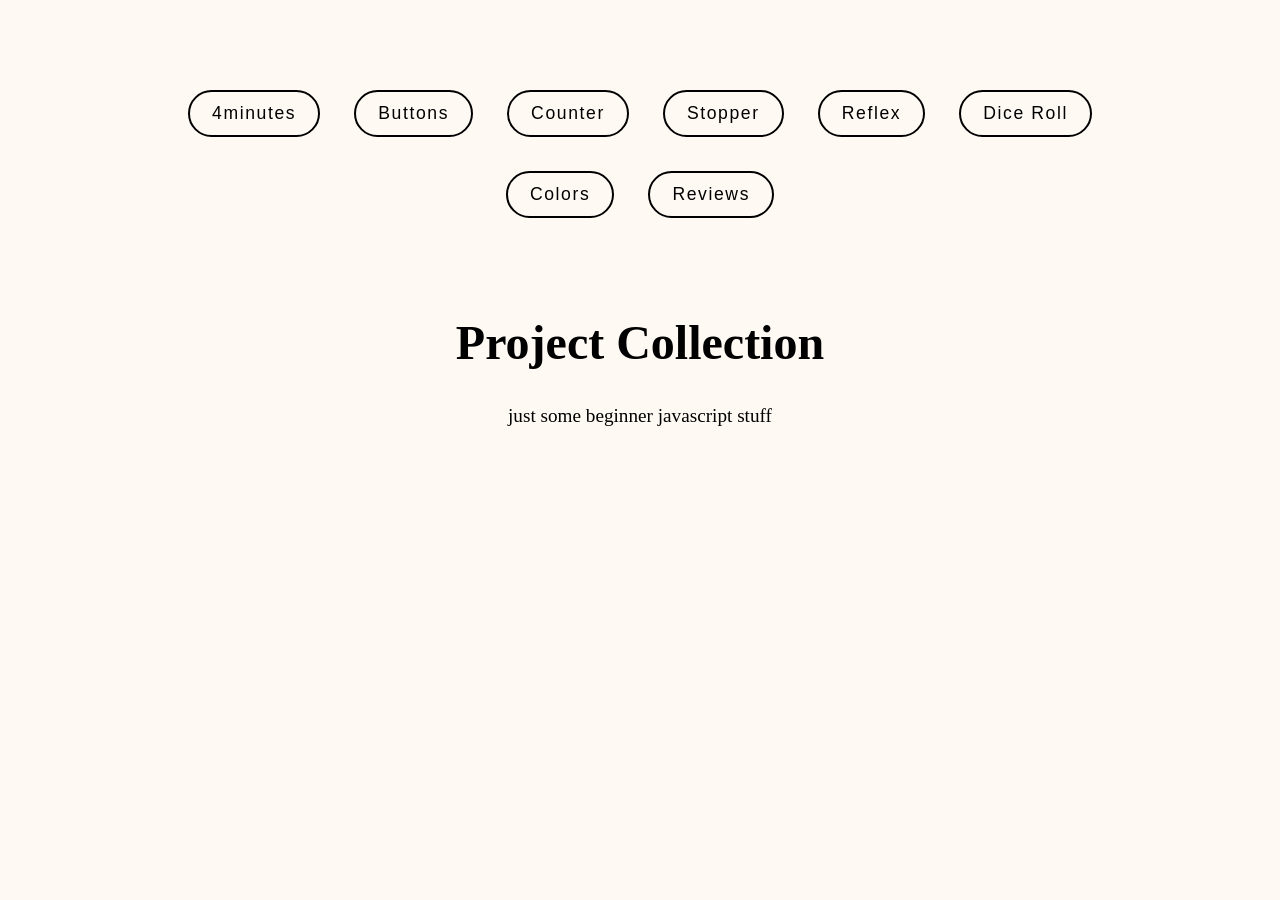
<file: index.html>
<!DOCTYPE html>
<html lang="en">
<head>
   <meta charset="UTF-8">
   <meta name="viewport" content="width=device-width, initial-scale=1.0">
   <title>Home Page</title>
   <link rel="stylesheet" href="style.css">
   <link rel="icon" type="png" href="favicon.png">
</head>

<body>
   
   <div class="navBar">
      <button onclick="window.open('https://wasp-salander.github.io/Practice-Websites/practice_web_4minutes', '_blank');">4minutes</button>
      <button onclick="window.open('https://wasp-salander.github.io/Practice-Websites/practice_buttons/', '_blank');">Buttons</button>
      <button onclick="window.open('https://wasp-salander.github.io/Practice-Websites/vid_7_counter_program/', '_blank');">Counter</button>
      <button onclick="window.open('https://wasp-salander.github.io/Practice-Websites/practice_stopper', '_blank');">Stopper</button>
      <button onclick="window.open('https://wasp-salander.github.io/Practice-Websites/practice_reaction/', '_blank');">Reflex</button>
      <button onclick="window.open('https://wasp-salander.github.io/Practice-Websites/vid_8-9_random_number/', '_blank');">Dice Roll</button>
   </div>

   <div class="navBar2">
      <button onclick="window.open('https://wasp-salander.github.io/Practice-Websites/practice_color_flipper/', '_blank')">Colors</button>
      <button onclick="window.open('https://wasp-salander.github.io/Practice-Websites/practice_reviews/', '_blank')">Reviews</button>
   </div>

   <main class="container">
      <h1>Project Collection</h1>
      <p>just some beginner javascript stuff</p>
   </main>

   <script src="script.js"></script>
</body>
</html>
</file>
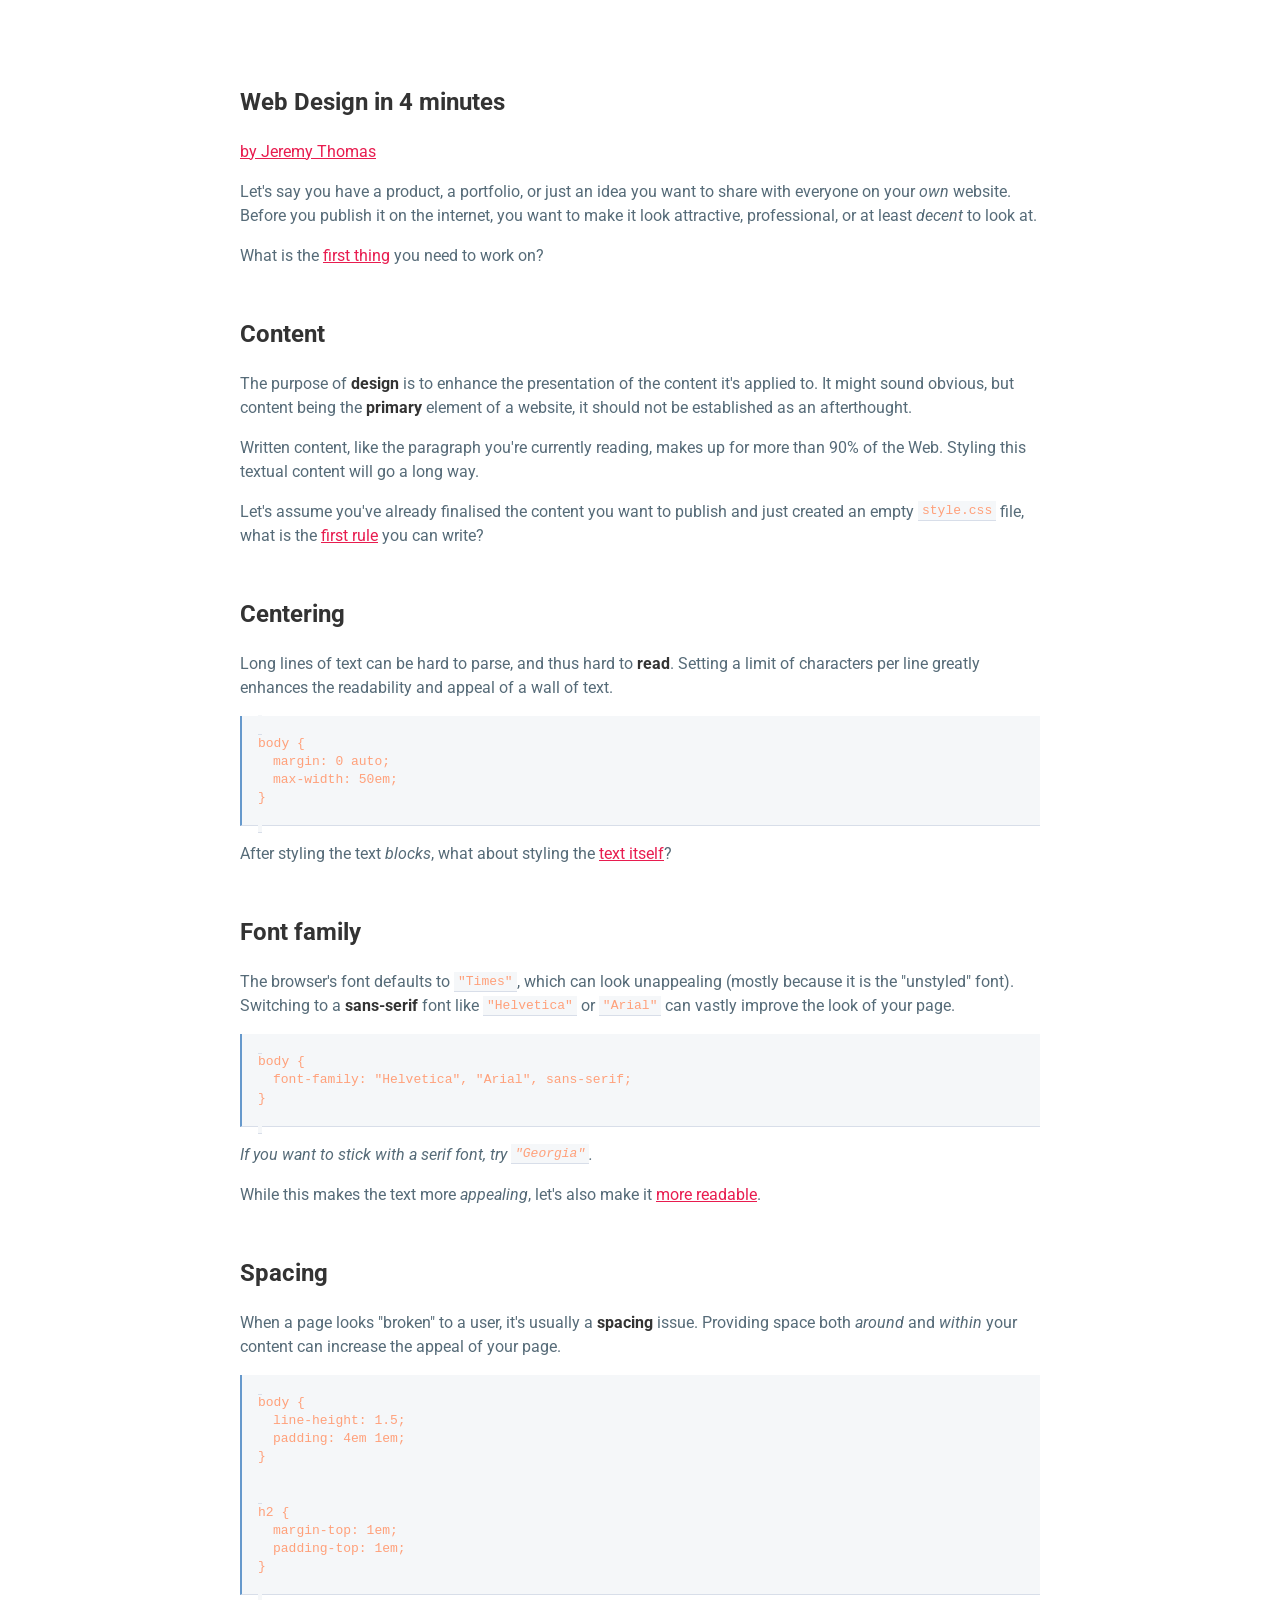
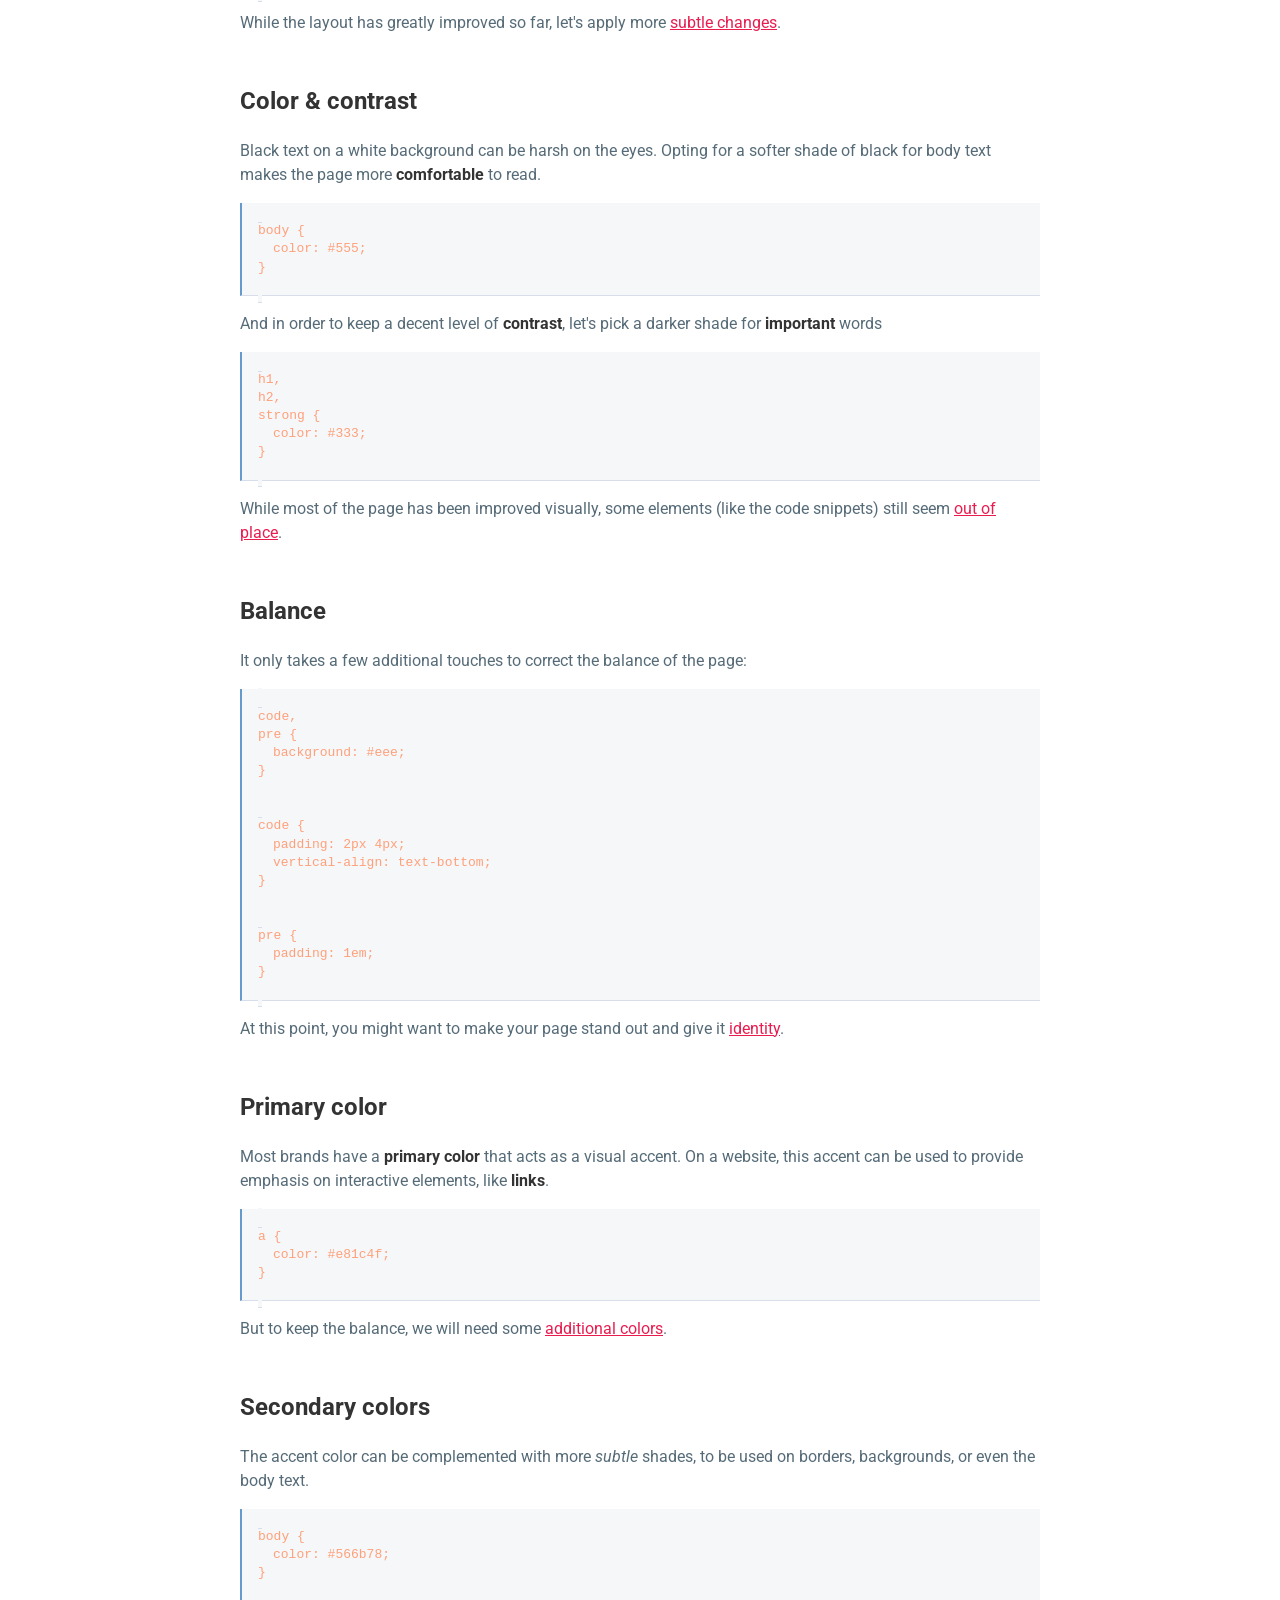
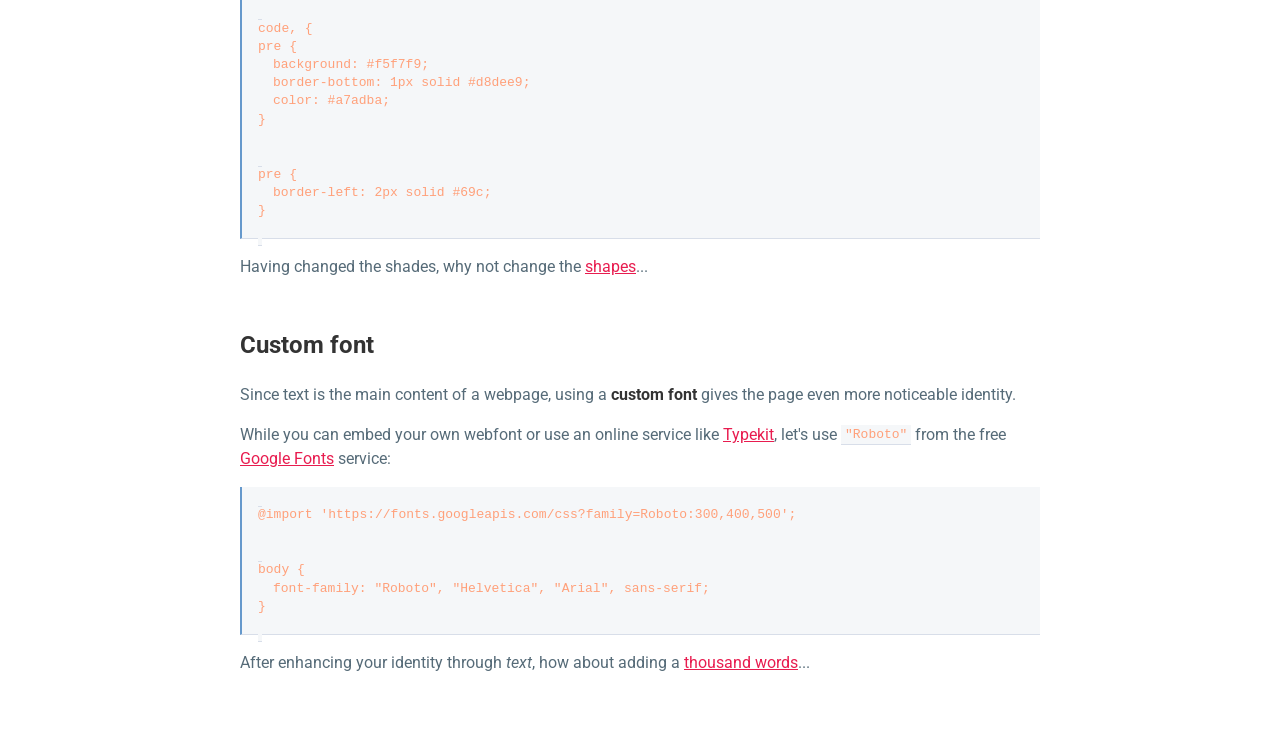
<file: 4minutes/index.html>
<!DOCTYPE html>
<html>
   <head>
      <meta name="description" content="pure html website exercise">
      <title>Web Design in 4 minutes</title>
      <link rel="icon" href="images/4min_favicon-32x32.png">
      <style>

         @import 'https://fonts.googleapis.com/css?family=Roboto:300,400,500';

         body {
            color:#566b78;
            margin: 0 auto;
            max-width: 50em;
            font-family: "Roboto", "Helvetica", "Arial", sans-serif;
            line-height: 1.5;
            padding: 4em 1em;
         }
         h1, strong {
            color:#333;
         }
         h2 {
            color:#333;
            margin-top: 1em;
            padding-top: 1em;
         }
         code {
            padding: 2px 4px;
            vertical-align:text-bottom;
            color:lightsalmon;
            background:#f5f7f9;
            border-bottom: 1px solid #d8dee9;
         }
         a {
            color: #e81c4f;
         }
         .box {
            background:#f5f7f9;
            line-height: 0.4;
            padding-left: 1em;
            border-bottom: 1px solid #d8dee9;
            border-left: 2px solid #69c;
         }
         .box2 {
            padding-left: 15px;
         }
      </style>
   </head>

   <body>

      <section> <!--Web Design in 4 minutes-->
      <header>
         <h1>Web Design in 4 minutes</h1>
      </header>

         <p><a href="https://jgthms.com/" target="_blank">by Jeremy Thomas</a></p>
         <p>Let's say you have a product, a portfolio, or just an idea you want to 
            share with everyone on your <i>own</i> website. Before you publish it on the internet, 
            you want to make it look attractive, professional, or at least <i>decent</i> to look at.</p>
         <p>What is the <a href="https://jgthms.com/web-design-in-4-minutes/#content">first thing</a> you need to work on?</p>            
      </section>

      <section> <!--Content-->
         <h2>Content</h2>
         <p>The purpose of <strong>design</strong> is to enhance the presentation of the content it's applied to. 
            It might sound obvious, but content being the <strong>primary</strong> element of a website, 
            it should not be established as an afterthought.</p>
         <p>Written content, like the paragraph you're currently reading, makes up for more than 90% of the Web. 
            Styling this textual content will go a long way.</p>
         <p>Let's assume you've already finalised the content you want to publish and just created an empty <code>style.css</code> file, 
            what is the <a href="https://jgthms.com/web-design-in-4-minutes/#centering">first rule</a> you can write?</p>   
      </section>

      <section> <!--Centering-->
         <h2>Centering</h2>
         <p>Long lines of text can be hard to parse, and thus hard to <strong>read</strong>. 
            Setting a limit of characters per line greatly enhances the readability and appeal of a wall of text.</p>

      <div class="box">
         <code>
         <p>body {</p>
         <div class="box2">
            <p>margin: 0 auto;</p>
            <p>max-width: 50em;</p>
         </div>
         <p>}</p>
         </code>
      </div>

         <p>After styling the text <i>blocks</i>, 
            what about styling the <a href="https://jgthms.com/web-design-in-4-minutes/#font-family">text itself</a>?</p>
      </section>

      <section> <!--Font family-->
         <h2>Font family</h2>
         <p>The browser's font defaults to <code>"Times"</code>, which can look unappealing (mostly because it is the "unstyled" font). 
            Switching to a <strong>sans-serif</strong> font like <code>"Helvetica"</code> or <code>"Arial"</code> 
            can vastly improve the look of your page.</p>

         <div class="box">
            <code>
            <p>body {</p>
            <div class="box2">
               <p>font-family: "Helvetica", "Arial", sans-serif;</p>
            </div>
            <p>}</p>
         </code>
         </div>

         <p><i>If you want to stick with a serif font, try <code>"Georgia"</code>.</i></p>
         <p>While this makes the text more <i>appealing</i>, let's also make it <a href="https://jgthms.com/web-design-in-4-minutes/#spacing">more readable</a>.</p>
      </section>

      <section> <!--Spacing-->
         <h2>Spacing</h2>
         <p>When a page looks "broken" to a user, it's usually a <strong>spacing</strong> issue. 
            Providing space both <i>around</i> and <i>within</i> your content can increase the appeal of your page.</p>

         <div class="box">
         <div>
            <code>
            <p>body {</p>
            <div class="box2">
               <p>line-height: 1.5;</p>
               <p>padding: 4em 1em;</p>
            </div>
            <p>}</p>
            </code>
         </div>
         
         <div>
            <code>
            <p>h2 {</p>
            <div class="box2">
               <p>margin-top: 1em;</p>
               <p>padding-top: 1em;</p>
            </div>
            <p>}</p>
            </code>
         </div>
         </div>

         <p>While the layout has greatly improved so far, let's apply more 
            <a href="https://jgthms.com/web-design-in-4-minutes/#color-contrast">subtle changes</a>.</p>
      </section>

      <section> <!--Color & contrast-->
         <h2>Color & contrast</h2>
         <p>Black text on a white background can be harsh on the eyes. 
            Opting for a softer shade of black for body text makes the page more <strong>comfortable</strong> to read.</p>

         <div class="box">
            <code>
            <p>body {</p>
            <div class="box2">
               <p>color: #555;</p>
            </div>
            <p>}</p>
            </code>
         </div>

         <p>And in order to keep a decent level of <strong>contrast</strong>, 
            let's pick a darker shade for <strong>important</strong> words</p>

         <div class="box">
            <code>
            <p>h1,</p>
            <p>h2,</p>
            <p>strong {</p>
            <div class="box2">
               <p>color: #333;</p>
            </div>
            <p>}</p>
            </code>
         </div>

         <p>While most of the page has been improved visually, 
            some elements (like the code snippets) still seem
             <a href="https://jgthms.com/web-design-in-4-minutes/#balance">out of place</a>.</p>
      </section>

      <section> <!--Balance-->
         <h2>Balance</h2>
         <p>It only takes a few additional touches to correct the balance of the page:</p>

         <div class="box">
         <div>
            <code>
            <p>code,</p>
            <p>pre {</p>
            <div class="box2">
               <p>background: #eee;</p>
            </div>
            <p>}</p>
            </code>
         </div>

         <div>
            <code>
            <p>code {</p>
            <div class="box2">
               <p>padding: 2px 4px;</p>
               <p>vertical-align: text-bottom;</p>
            </div>
            <p>}</p>
            </code>
         </div>

         <div>
            <code>
            <p>pre {</p>
            <div class="box2">
               <p>padding: 1em;</p>
            </div>
            <p>}</p>
            </code>
         </div>
         </div>

         <p>At this point, you might want to make your page stand out and give it
             <a href="https://jgthms.com/web-design-in-4-minutes/#primary-color">identity</a>.</p>
      </section>

      <section> <!--Primary color-->
         <h2>Primary color</h2>
         <p>Most brands have a <strong>primary color</strong> that acts as a visual accent. On a website, 
            this accent can be used to provide emphasis on interactive elements, like <strong>links</strong>.</p>

         <div class="box">
            <code>
            <p>a {</p>
            <div class="box2">
               <p>color: #e81c4f;</p>
            </div>
            <p>}</p>
            </code>
         </div>

         <p>But to keep the balance, we will need some
             <a href="https://jgthms.com/web-design-in-4-minutes/#secondary-colors">additional colors</a>.</p>
      </section>

      <section> <!--Secondary colors-->
         <h2>Secondary colors</h2>
         <p>The accent color can be complemented with more <i>subtle</i> shades, 
            to be used on borders, backgrounds, or even the body text.</p>

         <div class="box">
         <div>
            <code>
            <p>body {</p>
            <div class="box2">
               <p>color: #566b78;</p>
            </div>
            <p>}</p>
            </code>
         </div>

         <div>
            <code>
            <p>code, {</p>
            <p>pre {</p>
            <div class="box2">
               <p>background: #f5f7f9;</p>
               <p>border-bottom: 1px solid #d8dee9;</p>
               <p>color: #a7adba;</p>
            </div>
            <p>}</p>
            </code>
         </div>

         <div>
            <code>
            <p>pre {</p>
            <div class="box2">
               <p>border-left: 2px solid #69c;</p>
            </div>
            <p>}</p>
            </code>
         </div>
         </div>

         <p>Having changed the shades, why not change the
             <a href="https://jgthms.com/web-design-in-4-minutes/#custom-font">shapes</a>...</p>
      </section>

      <section> <!--Custom font-->
         <h2>Custom font</h2>
         <p>Since text is the main content of a webpage, 
            using a <strong>custom font</strong> gives the page even more noticeable identity.</p>
         <p>While you can embed your own webfont or use an online service like
             <a href="https://fonts.adobe.com/?ref=tk.com" target="_blank">Typekit</a>, 
            let's use <code>"Roboto"</code> from the free <a href="https://fonts.google.com/" target="_blank">Google Fonts</a> service:</p>

         <div class="box">
         <div>
            <code>
            <p>@import 'https://fonts.googleapis.com/css?family=Roboto:300,400,500';</p>
            </code>
         </div>

         <div>
            <code>
            <p>body {</p>
            <div class="box2">
               <p>font-family: "Roboto", "Helvetica", "Arial", sans-serif;</p>
            </div>
            <p>}</p>
            </code>
         </div>
         </div>

         <p>After enhancing your identity through <i>text</i>, how about adding a
             <a href="https://jgthms.com/web-design-in-4-minutes/#images">thousand words</a>...</p>
      </section>

   </body>

</html>
</file>
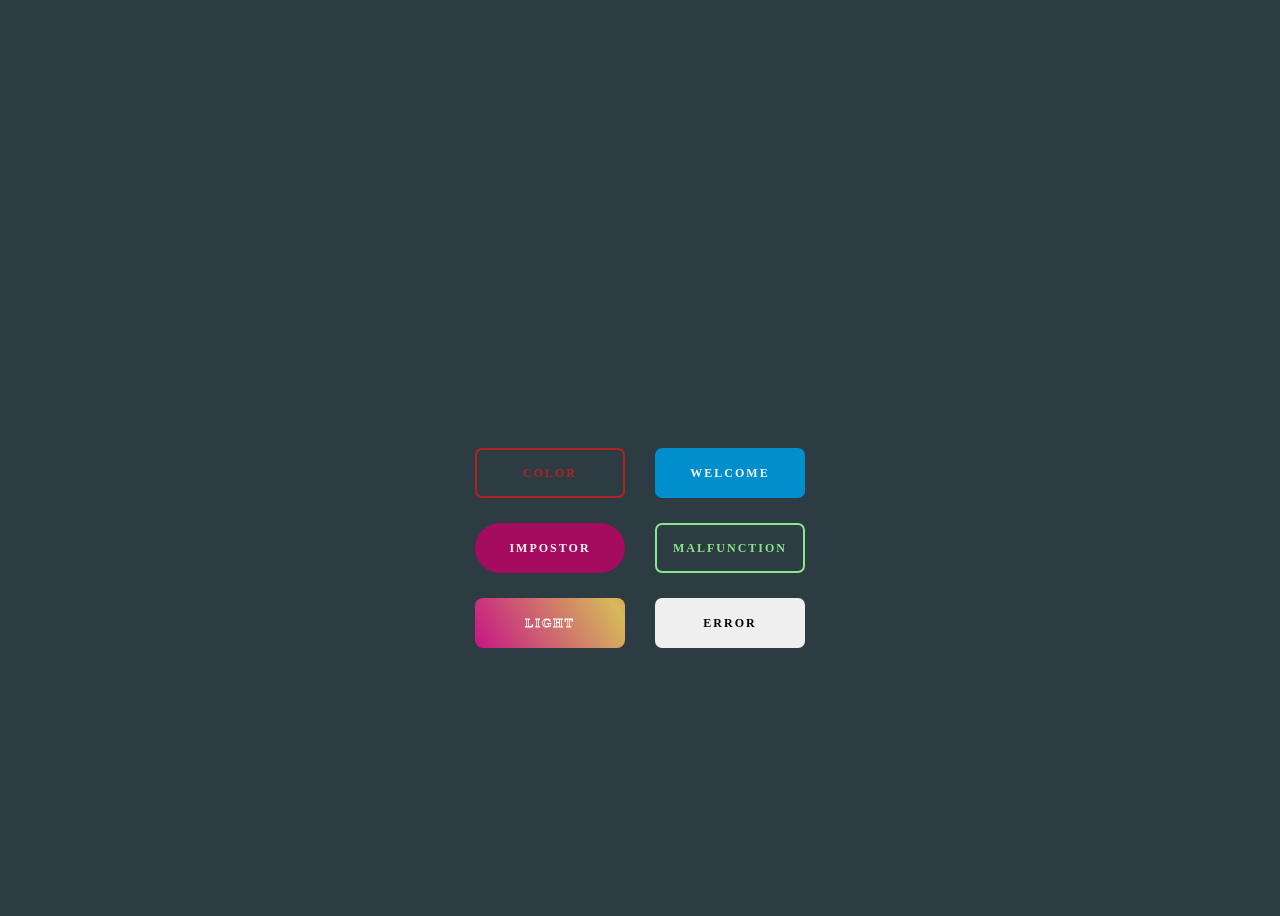
<file: practice_buttons/index.html>
<!DOCTYPE html>
<html lang="en">
<head>
   <meta charset="UTF-8">
   <meta name="viewport" content="width=device-width, initial-scale=1.0">
   <title>Buttons</title>
   <link rel="stylesheet" href="style.css">
</head>

<body>

   <div id="header"><h1 id="h1">Light MODE activated!</h1></div>
   
   <div class="text">
   <p id="red"></p>
   <p id="nickName"></p>
   </div>

   <div class="buttons">
      <button id="b1">COLOR</button>
      <button id="b2">WELCOME</button>
      <button id="b3">IMPOSTOR</button>
      <button id="b4"><span id="danger">MALFUNCTION</span></button>
      <button id="b5"><span id="lightDark">LIGHT</span></button>
      <button id="b6"><span id="error">ERROR</span></button>
   </div>

   <script src="script.js"></script>
</body>
</html>
</file>
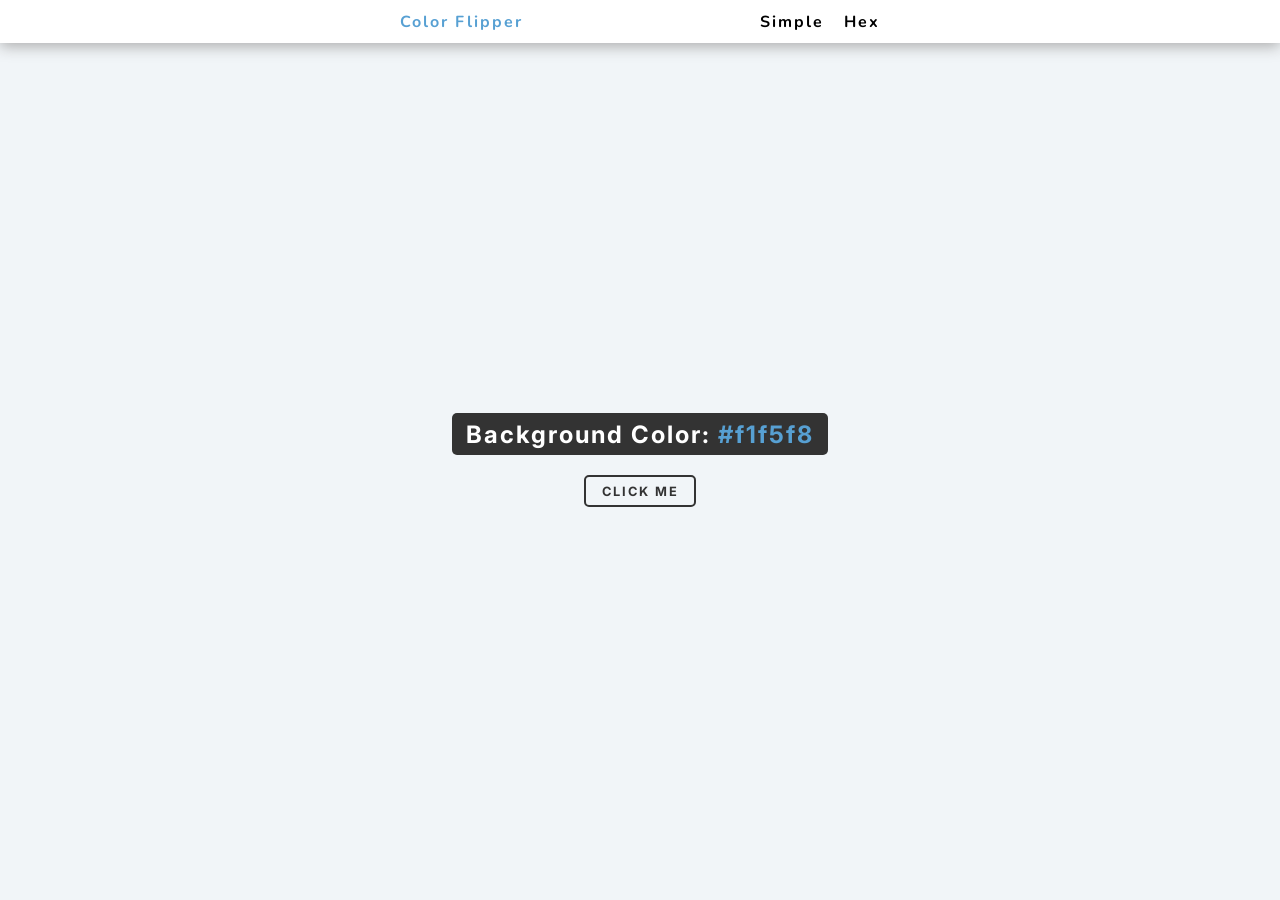
<file: practice_color_flipper/index.html>
<!DOCTYPE html>
<html lang="en">
<head>
   <meta charset="UTF-8">
   <meta name="viewport" content="width=device-width, initial-scale=1.0">
   <title>Color Flipper</title>
   <link rel="stylesheet" href="style.css">
</head>

<body>
   <nav class="navbar">
      <h4>Color Flipper</h4>
      <ul class="links">
         <li><a href="index.html">Simple</a></li>
         <li><a href="hex.html">Hex</a></li>
      </ul>
   </nav>
   <h2>Background Color: <span id="color">#f1f5f8</span></h2>
   <button id="button">CLICK ME</button>

   <script src="script.js"></script>
</body>
</html>
</file>
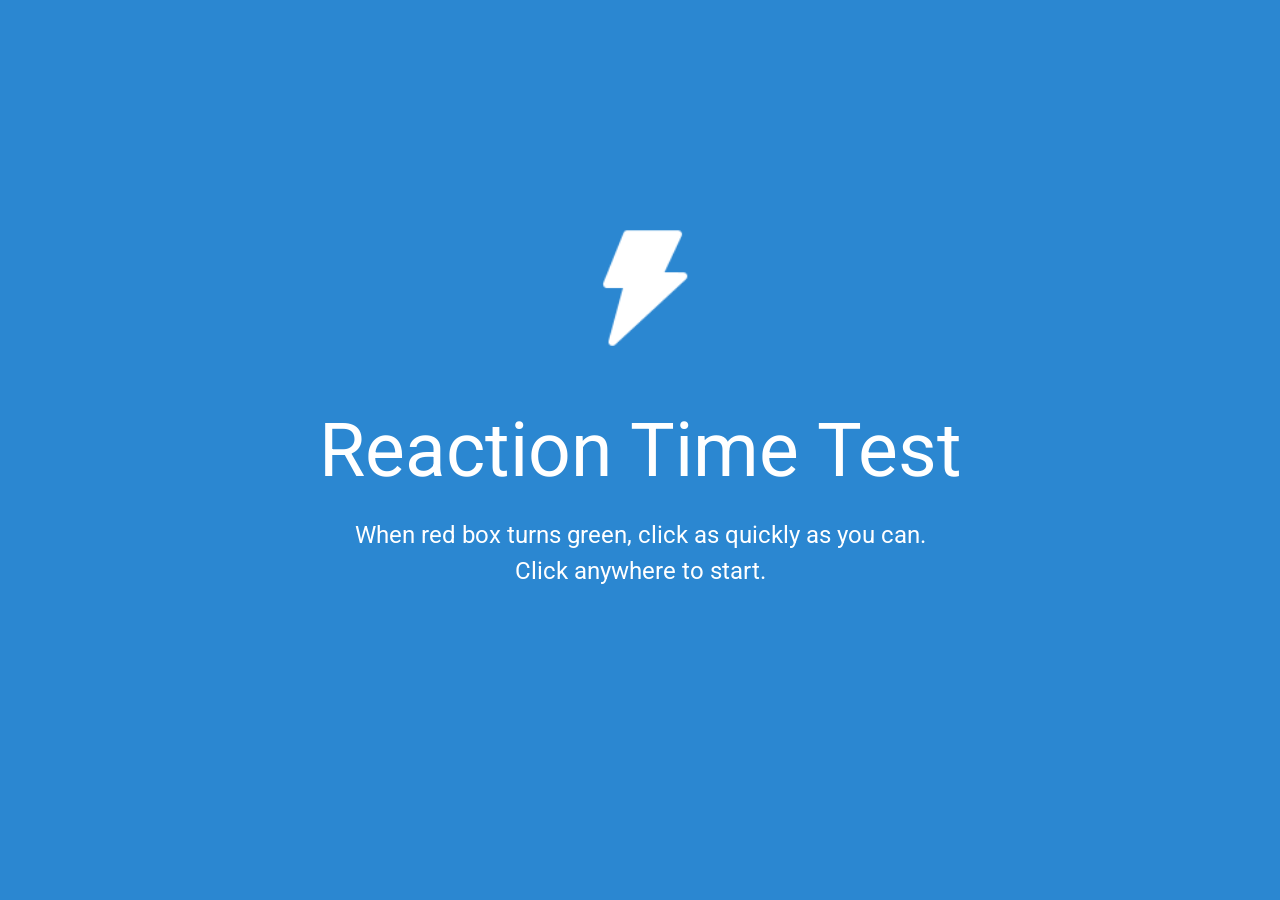
<file: practice_reaction/index.html>
<!DOCTYPE html>
<html lang="en">
<head>
   <meta charset="UTF-8">
   <meta name="viewport" content="width=device-width, initial-scale=1.0">
   <title>Reaction Time Test</title>
   <link rel="icon" type="image" href="favicon.png">
   <link rel="stylesheet" href="style.css">
</head>

<body>

   <img src="lightning_bolt_96.png" id="image" alt="icon">

   <h1 id="dots"></h1>
   <h1 id="header">Reaction Time Test</h1>
   <p id="text1">When red box turns green, click as quickly as you can.</p>
   <p id="text2">Click anywhere to start.</p>
   
   <script src="script.js"></script>
</body>
</html>
</file>
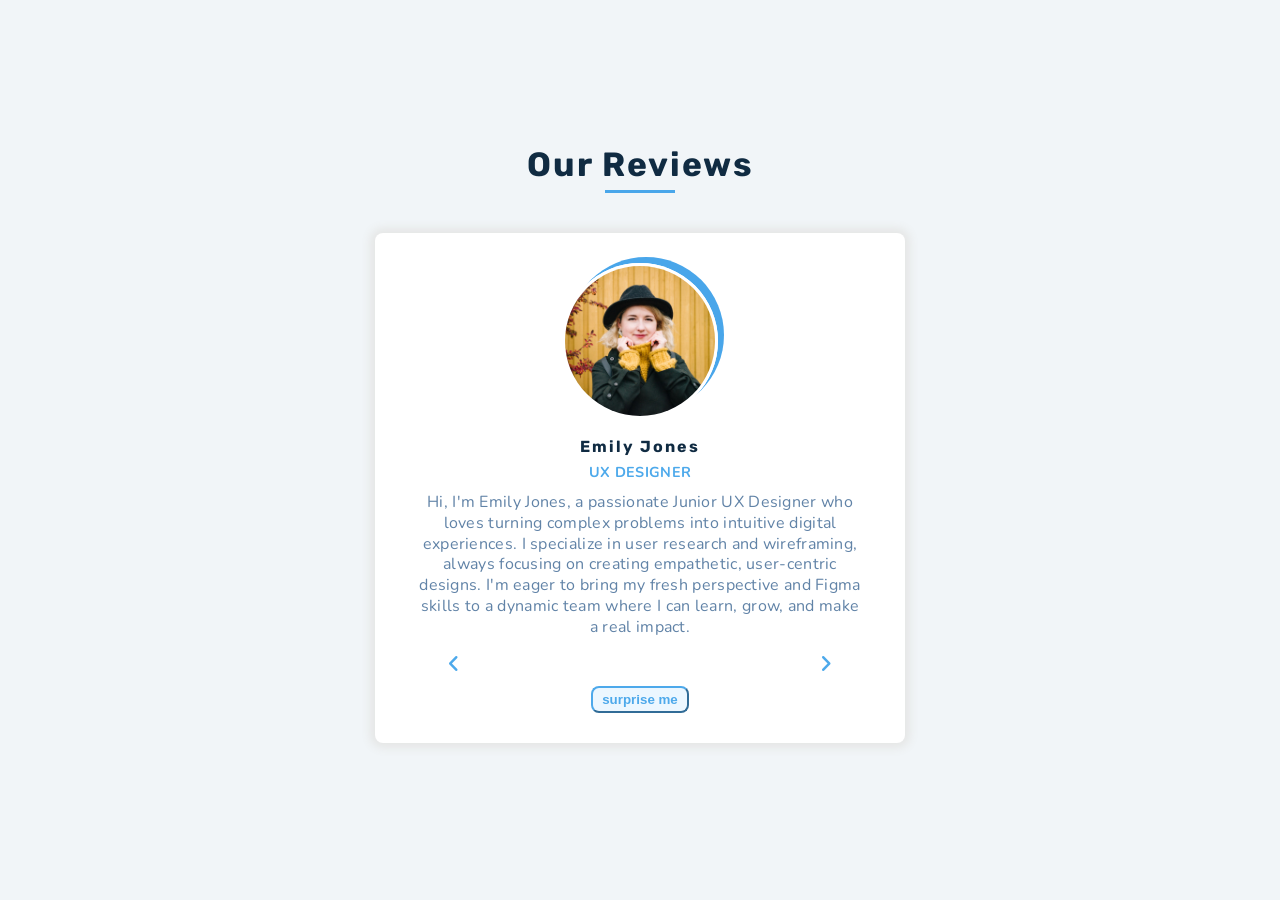
<file: practice_reviews/index.html>
<!DOCTYPE html>
<html lang="en">
<head>
   <meta charset="UTF-8">
   <meta name="viewport" content="width=device-width, initial-scale=1.0">
   <title>Reviews</title>
   <link rel="stylesheet" href="style.css">
   <link rel="stylesheet" href="https://cdnjs.cloudflare.com/ajax/libs/font-awesome/6.5.1/css/all.min.css">
</head>

<body>

   <main>
   <section class="container">

      <div class="title">
         <h2>Our Reviews</h2>
         <div class="underline"></div>
      </div>

      <section class="review-card">

         <article class="review">
            <div class="img-container">
               <img src="emily_jones.jpg" id="avatar">
            </div>
            <h4 class="name">Emily Jones</h4>
            <p class="job">ux designer</p>
            <p class="info">
               Hi, I'm Emily Jones, a passionate Junior UX Designer 
               who loves turning complex problems into intuitive digital experiences. 
               I specialize in user research and wireframing, 
               always focusing on creating empathetic, user-centric designs. 
               I'm eager to bring my fresh perspective and Figma skills to a dynamic team 
               where I can learn, grow, and make a real impact.
            </p>
         </article>

         <div class="btn-container">
            <button id="prev-btn"><i class="fa-solid fa-angle-left"></i></button>
            <button id="next-btn"><i class="fa-solid fa-angle-right"></i></button>
         </div>

         <div class="random-btn">
            <button>surprise me</button>
         </div>

      </section>

   </section>
   </main>

   <script src="script.js"></script>
</body>
</html>
</file>
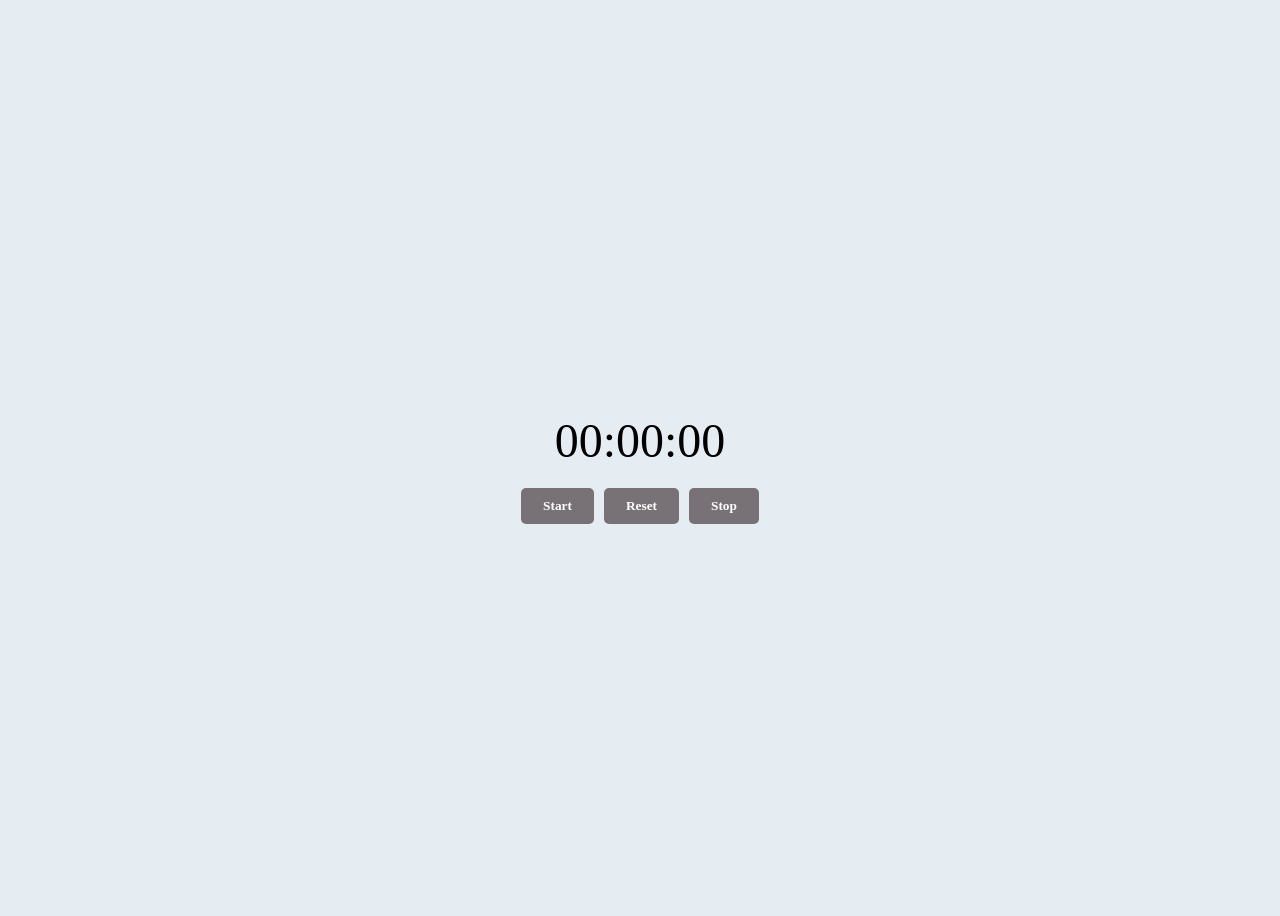
<file: practice_stopper/index.html>
<!DOCTYPE html>
<html lang="en">
<head>
   <meta charset="UTF-8">
   <meta name="viewport" content="width=device-width, initial-scale=1.0">
   <title>Stopper</title>
   <link rel="stylesheet" href="style.css">
</head>

<body>

   <div id="stopper">
      <p id="counter">00:00:00</p>

      <div id="buttons">
      <button id="btnStart">Start</button>
      <button id="btnReset">Reset</button>
      <button id="btnStop">Stop</button>
      </div>
   </div>

   <script src="script.js"></script>
</body>
</html>
</file>
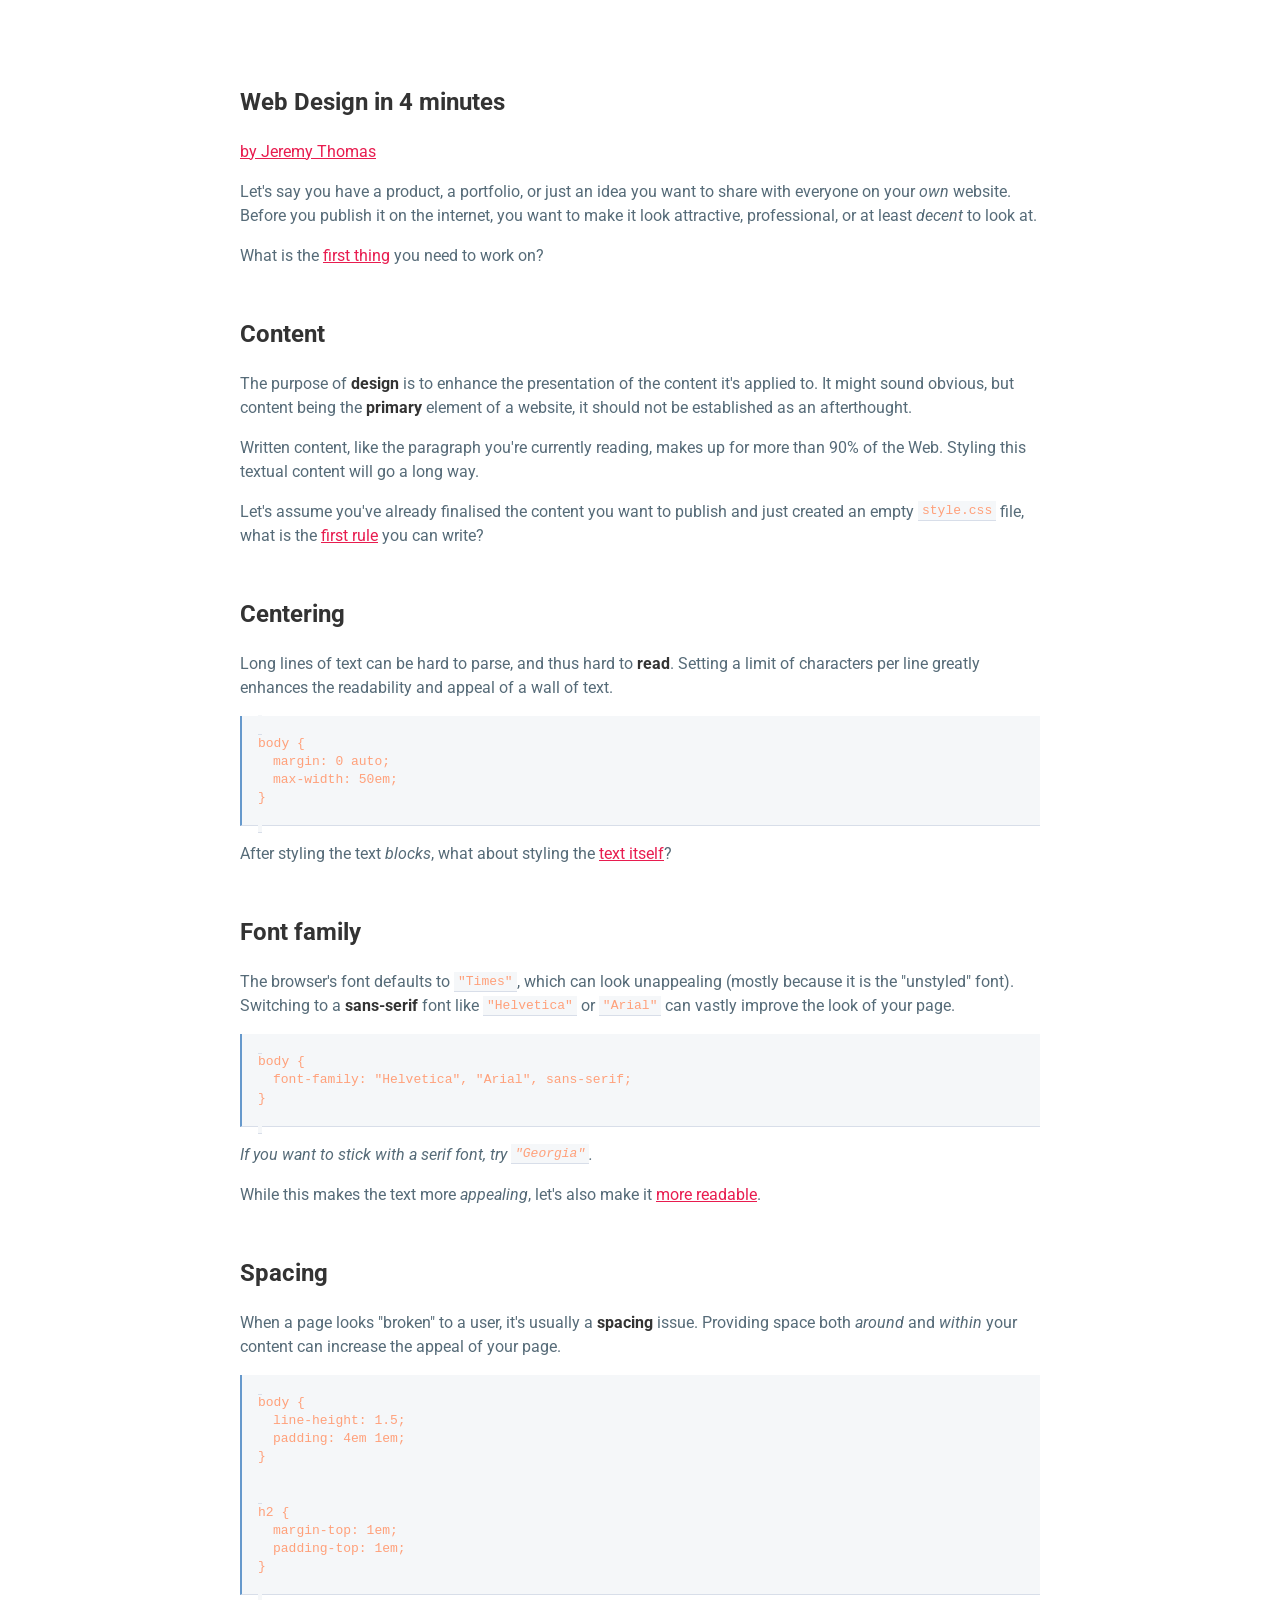
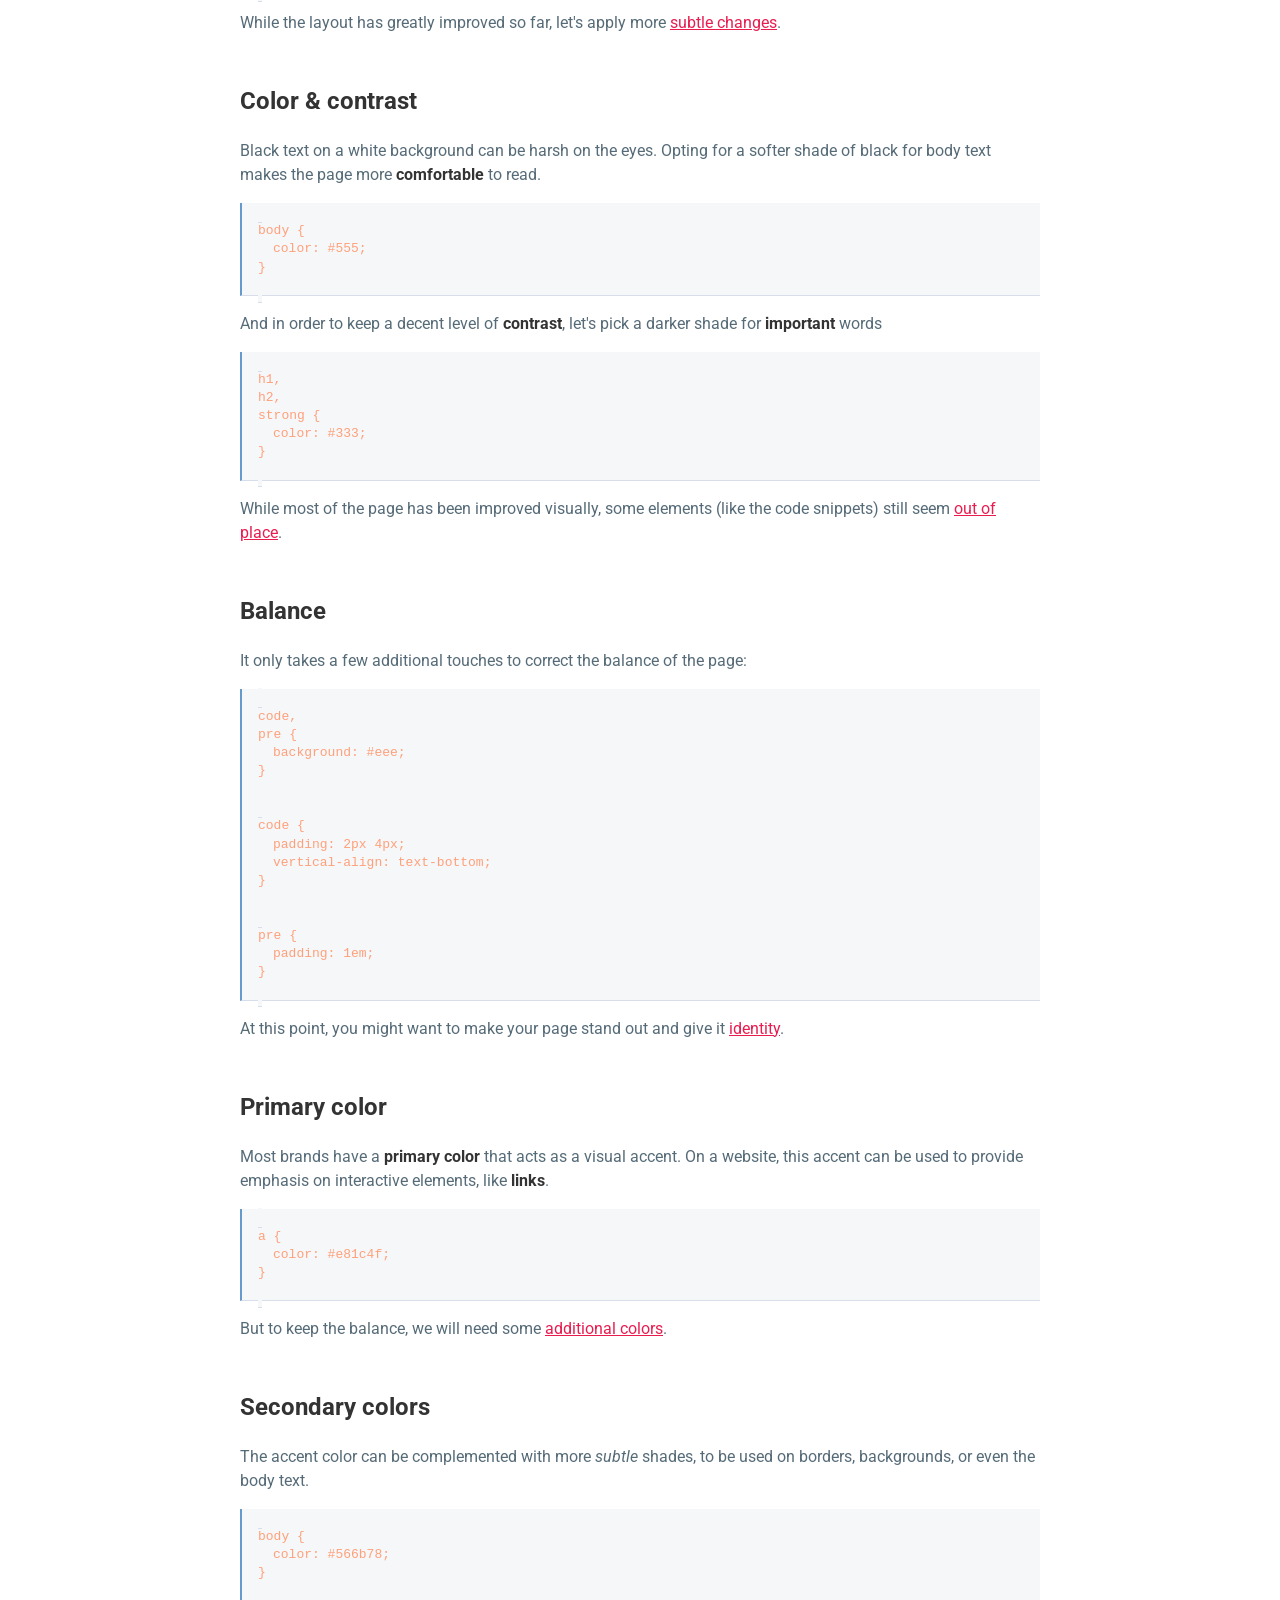
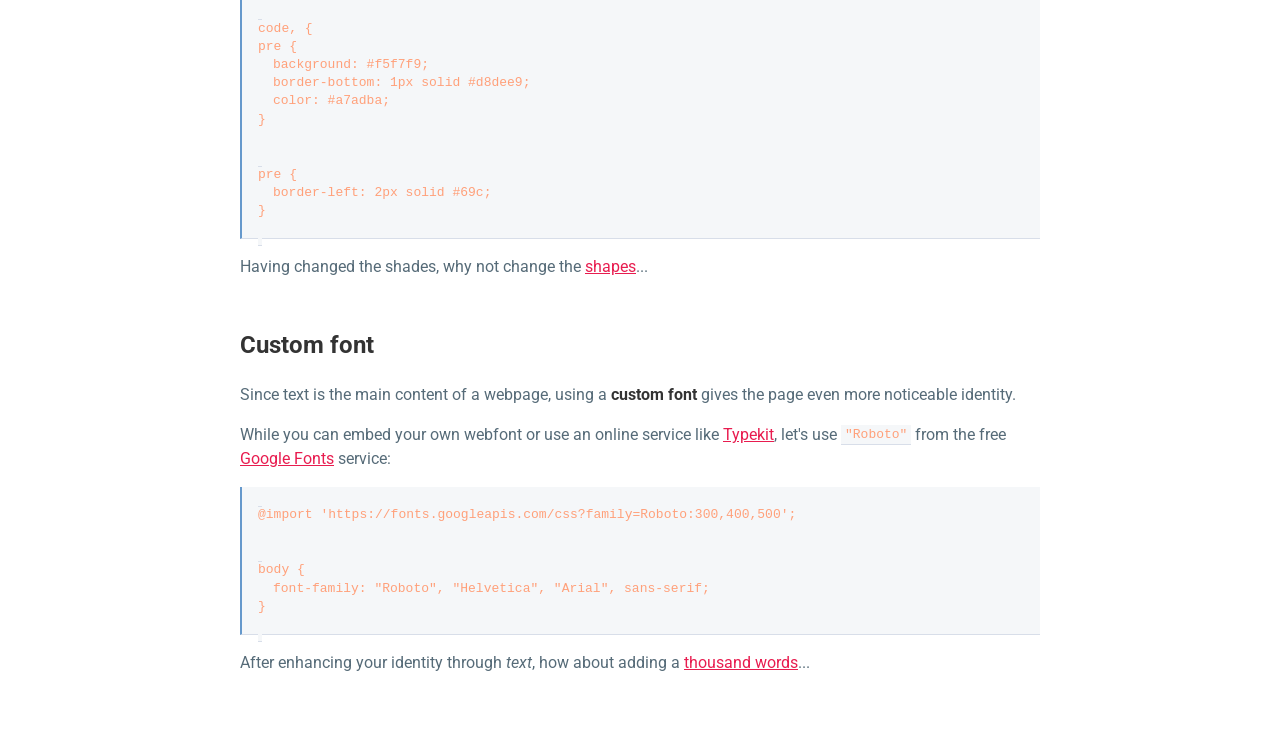
<file: practice_web_4minutes/index.html>
<!DOCTYPE html>
<html>
   <head>
      <meta name="description" content="pure html website exercise">
      <meta name="viewport" content="width=device-width" initial-scale=1.0">
      <title>Web Design in 4 minutes</title>
      <link rel="icon" href="images/4min_favicon-32x32.png">
      <style>

         @import 'https://fonts.googleapis.com/css?family=Roboto:300,400,500';

         body {
            color:#566b78;
            margin: 0 auto;
            max-width: 50em;
            font-family: "Roboto", "Helvetica", "Arial", sans-serif;
            line-height: 1.5;
            padding: 4em 1em;
         }
         h1, strong {
            color:#333;
         }
         h2 {
            color:#333;
            margin-top: 1em;
            padding-top: 1em;
         }
         code {
            padding: 2px 4px;
            vertical-align:text-bottom;
            color:lightsalmon;
            background:#f5f7f9;
            border-bottom: 1px solid #d8dee9;
         }
         a {
            color: #e81c4f;
         }
         .box {
            background:#f5f7f9;
            line-height: 0.4;
            padding-left: 1em;
            border-bottom: 1px solid #d8dee9;
            border-left: 2px solid #69c;
         }
         .box2 {
            padding-left: 15px;
         }
      </style>
   </head>

   <body>

      <section> <!--Web Design in 4 minutes-->
      <header>
         <h1>Web Design in 4 minutes</h1>
      </header>

         <p><a href="https://jgthms.com/" target="_blank">by Jeremy Thomas</a></p>
         <p>Let's say you have a product, a portfolio, or just an idea you want to 
            share with everyone on your <i>own</i> website. Before you publish it on the internet, 
            you want to make it look attractive, professional, or at least <i>decent</i> to look at.</p>
         <p>What is the <a href="https://jgthms.com/web-design-in-4-minutes/#content">first thing</a> you need to work on?</p>            
      </section>

      <section> <!--Content-->
         <h2>Content</h2>
         <p>The purpose of <strong>design</strong> is to enhance the presentation of the content it's applied to. 
            It might sound obvious, but content being the <strong>primary</strong> element of a website, 
            it should not be established as an afterthought.</p>
         <p>Written content, like the paragraph you're currently reading, makes up for more than 90% of the Web. 
            Styling this textual content will go a long way.</p>
         <p>Let's assume you've already finalised the content you want to publish and just created an empty <code>style.css</code> file, 
            what is the <a href="https://jgthms.com/web-design-in-4-minutes/#centering">first rule</a> you can write?</p>   
      </section>

      <section> <!--Centering-->
         <h2>Centering</h2>
         <p>Long lines of text can be hard to parse, and thus hard to <strong>read</strong>. 
            Setting a limit of characters per line greatly enhances the readability and appeal of a wall of text.</p>

      <div class="box">
         <code>
         <p>body {</p>
         <div class="box2">
            <p>margin: 0 auto;</p>
            <p>max-width: 50em;</p>
         </div>
         <p>}</p>
         </code>
      </div>

         <p>After styling the text <i>blocks</i>, 
            what about styling the <a href="https://jgthms.com/web-design-in-4-minutes/#font-family">text itself</a>?</p>
      </section>

      <section> <!--Font family-->
         <h2>Font family</h2>
         <p>The browser's font defaults to <code>"Times"</code>, which can look unappealing (mostly because it is the "unstyled" font). 
            Switching to a <strong>sans-serif</strong> font like <code>"Helvetica"</code> or <code>"Arial"</code> 
            can vastly improve the look of your page.</p>

         <div class="box">
            <code>
            <p>body {</p>
            <div class="box2">
               <p>font-family: "Helvetica", "Arial", sans-serif;</p>
            </div>
            <p>}</p>
         </code>
         </div>

         <p><i>If you want to stick with a serif font, try <code>"Georgia"</code>.</i></p>
         <p>While this makes the text more <i>appealing</i>, let's also make it <a href="https://jgthms.com/web-design-in-4-minutes/#spacing">more readable</a>.</p>
      </section>

      <section> <!--Spacing-->
         <h2>Spacing</h2>
         <p>When a page looks "broken" to a user, it's usually a <strong>spacing</strong> issue. 
            Providing space both <i>around</i> and <i>within</i> your content can increase the appeal of your page.</p>

         <div class="box">
         <div>
            <code>
            <p>body {</p>
            <div class="box2">
               <p>line-height: 1.5;</p>
               <p>padding: 4em 1em;</p>
            </div>
            <p>}</p>
            </code>
         </div>
         
         <div>
            <code>
            <p>h2 {</p>
            <div class="box2">
               <p>margin-top: 1em;</p>
               <p>padding-top: 1em;</p>
            </div>
            <p>}</p>
            </code>
         </div>
         </div>

         <p>While the layout has greatly improved so far, let's apply more 
            <a href="https://jgthms.com/web-design-in-4-minutes/#color-contrast">subtle changes</a>.</p>
      </section>

      <section> <!--Color & contrast-->
         <h2>Color & contrast</h2>
         <p>Black text on a white background can be harsh on the eyes. 
            Opting for a softer shade of black for body text makes the page more <strong>comfortable</strong> to read.</p>

         <div class="box">
            <code>
            <p>body {</p>
            <div class="box2">
               <p>color: #555;</p>
            </div>
            <p>}</p>
            </code>
         </div>

         <p>And in order to keep a decent level of <strong>contrast</strong>, 
            let's pick a darker shade for <strong>important</strong> words</p>

         <div class="box">
            <code>
            <p>h1,</p>
            <p>h2,</p>
            <p>strong {</p>
            <div class="box2">
               <p>color: #333;</p>
            </div>
            <p>}</p>
            </code>
         </div>

         <p>While most of the page has been improved visually, 
            some elements (like the code snippets) still seem
             <a href="https://jgthms.com/web-design-in-4-minutes/#balance">out of place</a>.</p>
      </section>

      <section> <!--Balance-->
         <h2>Balance</h2>
         <p>It only takes a few additional touches to correct the balance of the page:</p>

         <div class="box">
         <div>
            <code>
            <p>code,</p>
            <p>pre {</p>
            <div class="box2">
               <p>background: #eee;</p>
            </div>
            <p>}</p>
            </code>
         </div>

         <div>
            <code>
            <p>code {</p>
            <div class="box2">
               <p>padding: 2px 4px;</p>
               <p>vertical-align: text-bottom;</p>
            </div>
            <p>}</p>
            </code>
         </div>

         <div>
            <code>
            <p>pre {</p>
            <div class="box2">
               <p>padding: 1em;</p>
            </div>
            <p>}</p>
            </code>
         </div>
         </div>

         <p>At this point, you might want to make your page stand out and give it
             <a href="https://jgthms.com/web-design-in-4-minutes/#primary-color">identity</a>.</p>
      </section>

      <section> <!--Primary color-->
         <h2>Primary color</h2>
         <p>Most brands have a <strong>primary color</strong> that acts as a visual accent. On a website, 
            this accent can be used to provide emphasis on interactive elements, like <strong>links</strong>.</p>

         <div class="box">
            <code>
            <p>a {</p>
            <div class="box2">
               <p>color: #e81c4f;</p>
            </div>
            <p>}</p>
            </code>
         </div>

         <p>But to keep the balance, we will need some
             <a href="https://jgthms.com/web-design-in-4-minutes/#secondary-colors">additional colors</a>.</p>
      </section>

      <section> <!--Secondary colors-->
         <h2>Secondary colors</h2>
         <p>The accent color can be complemented with more <i>subtle</i> shades, 
            to be used on borders, backgrounds, or even the body text.</p>

         <div class="box">
         <div>
            <code>
            <p>body {</p>
            <div class="box2">
               <p>color: #566b78;</p>
            </div>
            <p>}</p>
            </code>
         </div>

         <div>
            <code>
            <p>code, {</p>
            <p>pre {</p>
            <div class="box2">
               <p>background: #f5f7f9;</p>
               <p>border-bottom: 1px solid #d8dee9;</p>
               <p>color: #a7adba;</p>
            </div>
            <p>}</p>
            </code>
         </div>

         <div>
            <code>
            <p>pre {</p>
            <div class="box2">
               <p>border-left: 2px solid #69c;</p>
            </div>
            <p>}</p>
            </code>
         </div>
         </div>

         <p>Having changed the shades, why not change the
             <a href="https://jgthms.com/web-design-in-4-minutes/#custom-font">shapes</a>...</p>
      </section>

      <section> <!--Custom font-->
         <h2>Custom font</h2>
         <p>Since text is the main content of a webpage, 
            using a <strong>custom font</strong> gives the page even more noticeable identity.</p>
         <p>While you can embed your own webfont or use an online service like
             <a href="https://fonts.adobe.com/?ref=tk.com" target="_blank">Typekit</a>, 
            let's use <code>"Roboto"</code> from the free <a href="https://fonts.google.com/" target="_blank">Google Fonts</a> service:</p>

         <div class="box">
         <div>
            <code>
            <p>@import 'https://fonts.googleapis.com/css?family=Roboto:300,400,500';</p>
            </code>
         </div>

         <div>
            <code>
            <p>body {</p>
            <div class="box2">
               <p>font-family: "Roboto", "Helvetica", "Arial", sans-serif;</p>
            </div>
            <p>}</p>
            </code>
         </div>
         </div>

         <p>After enhancing your identity through <i>text</i>, how about adding a
             <a href="https://jgthms.com/web-design-in-4-minutes/#images">thousand words</a>...</p>
      </section>

   </body>

</html>
</file>
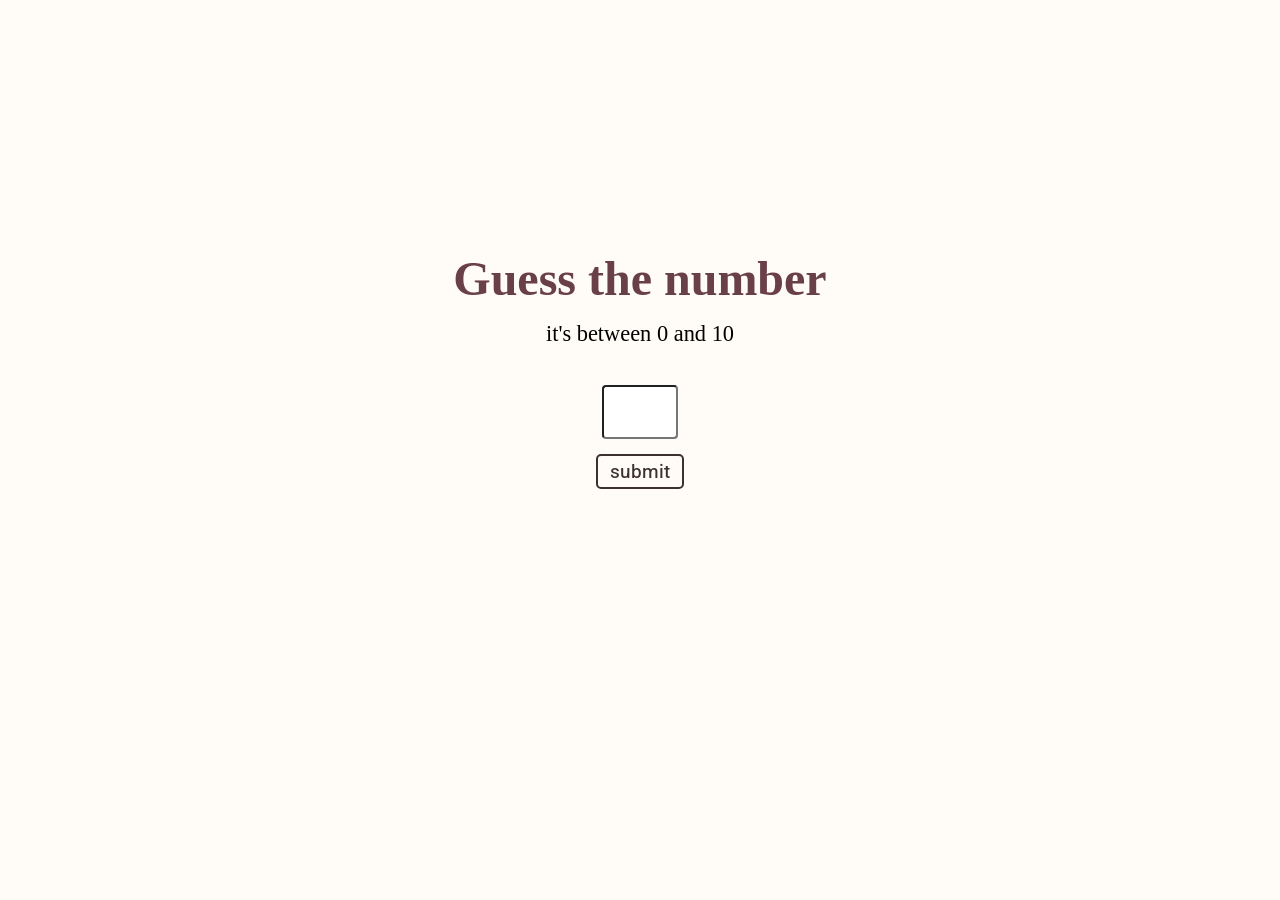
<file: vid_21_number_guessing_game/index.html>
<!DOCTYPE html>
<html lang="en">
<head>
   <meta charset="UTF-8">
   <meta name="viewport" content="width=device-width, initial-scale=1.0">
   <title>Number Guessing</title>
   <link rel="stylesheet" href="style.css"></link>
</head>

<body>
   
   <div class="container">
      <h1>Guess the number</h1>
      <p id="text">it's between 0 and 10</p>
      <input type="number" name="tip" id="tip">
      <button type="submit" id="submitBtn">submit</button>
   </div>

   <script src="script.js"></script>
</body>
</html>
</file>
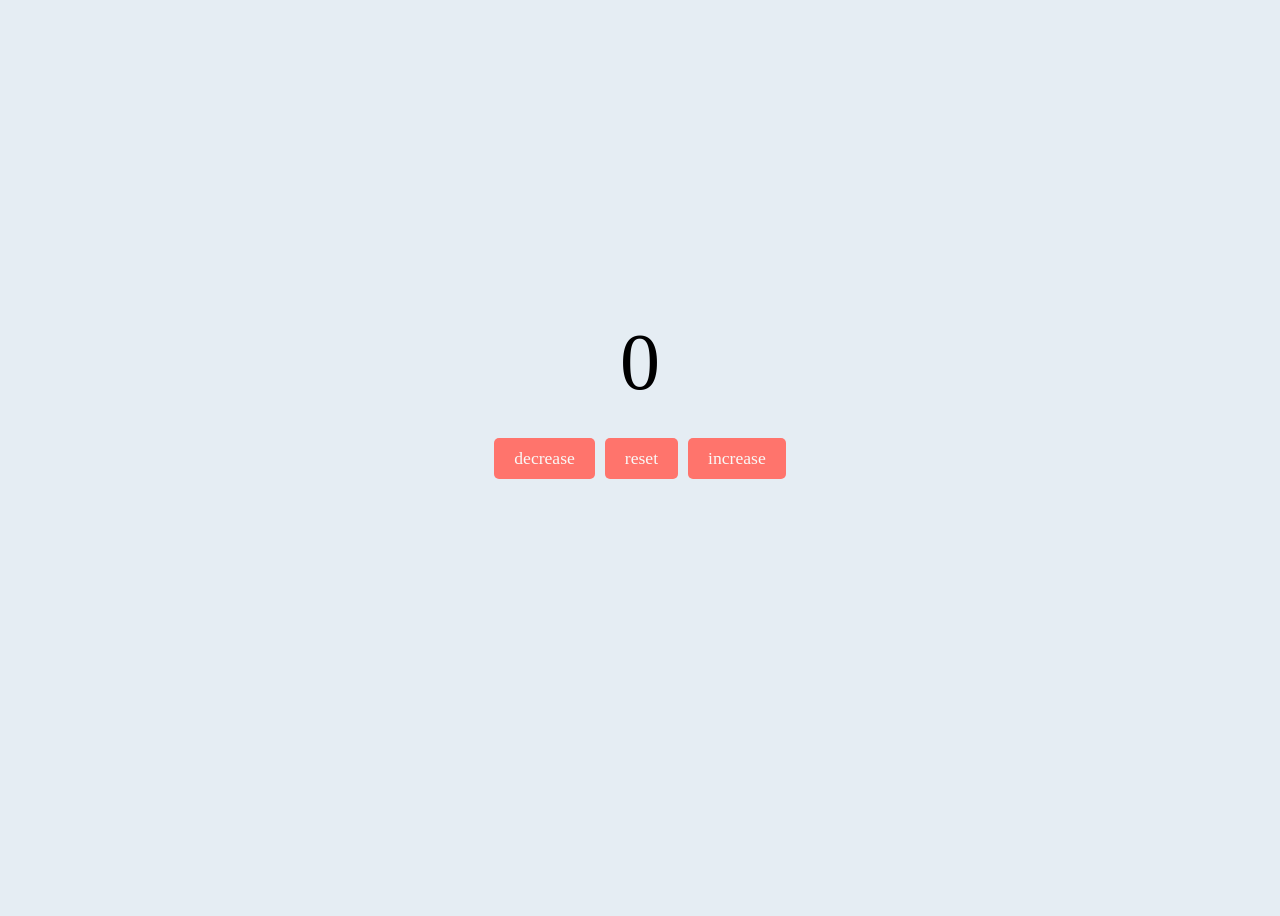
<file: vid_7_counter_program/index.html>
<!DOCTYPE html>
<html lang="en">
<head>
   <meta charset="UTF-8">
   <meta name="viewport" content="width=device-width, initial-scale=1.0">
   <title>Counter</title>
   <link rel="stylesheet" href="style.css">
</head>
<body>

   <label id="countLabel">0</label>

   <div id="btnContainer">
   <button id="btnDecrease">decrease</button>
   <button id="btnReset">reset</button>
   <button id="btnIncrease">increase</button>
   </div>

   <script src="script.js"></script>
</body>
</html>
</file>
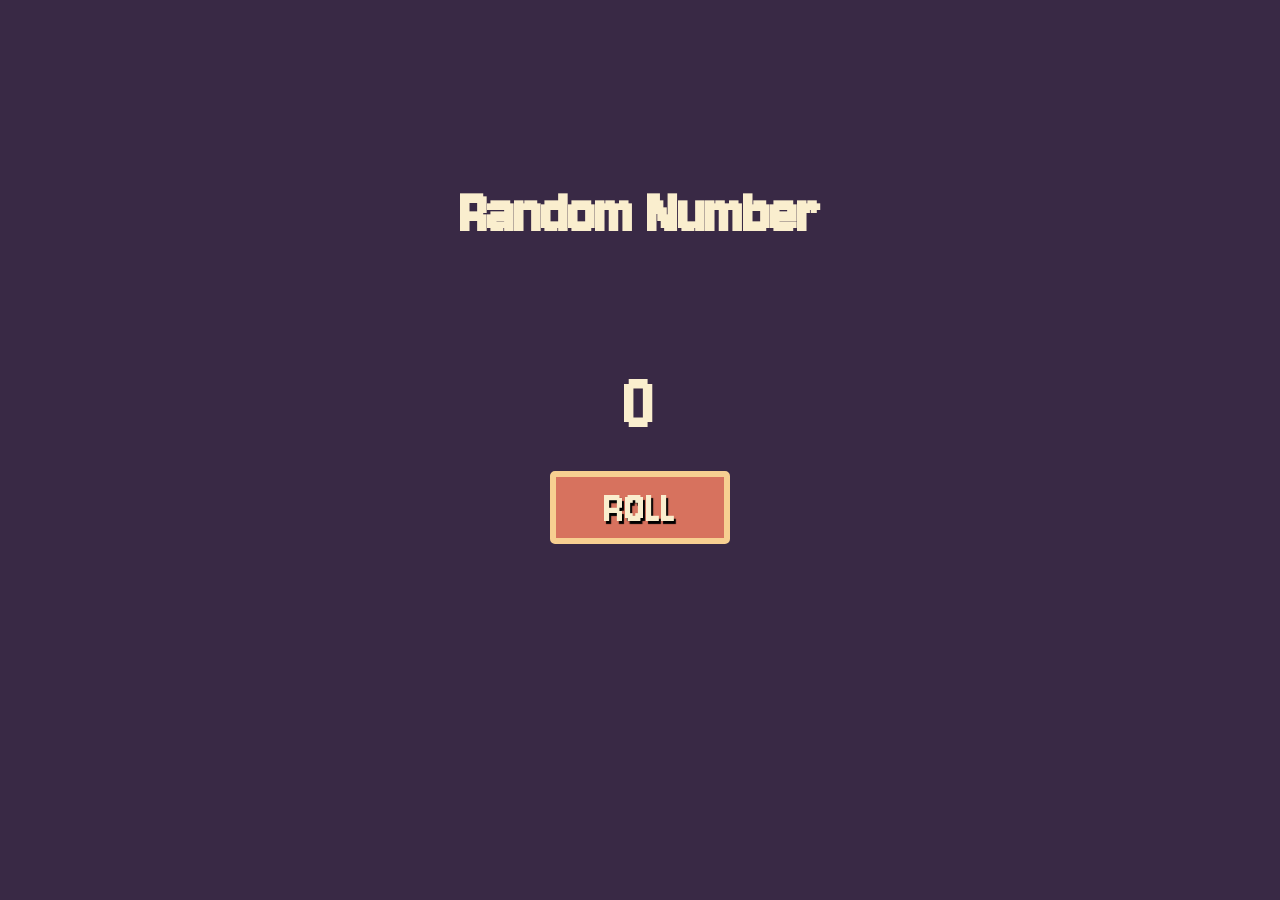
<file: vid_8-9_random_number/index.html>
<!DOCTYPE html>
<html lang="en">
<head>
   <meta charset="UTF-8">
   <meta name="viewport" content="width=device-width, initial-scale=1.0">
   <title>Number Generator</title>
   <link rel="stylesheet" href="style.css">
   <link rel="icon" type="image" href="favicon.png">
</head>

<body>
   
   <h1>Random Number</h1>
   <p id="number">0</p>
   <button id="btn">ROLL</button>

   <script src="script.js"></script>
</body>
</html>
</file>
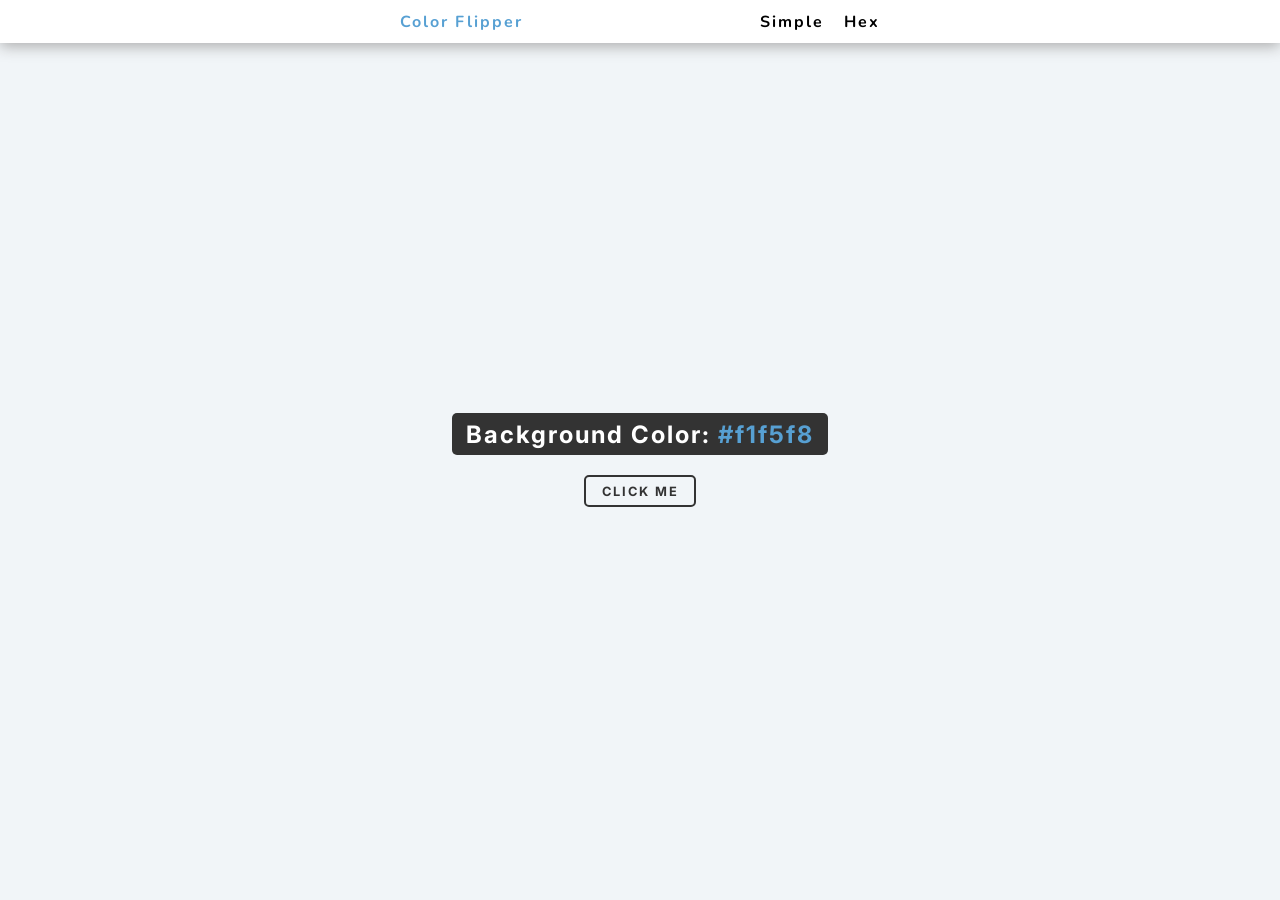
<file: practice_color_flipper/hex.html>
<!DOCTYPE html>
<html lang="en">
<head>
   <meta charset="UTF-8">
   <meta name="viewport" content="width=device-width, initial-scale=1.0">
   <title>Color Flipper</title>
   <link rel="stylesheet" href="style.css">
</head>

<body>
   <nav class="navbar">
      <h4>Color Flipper</h4>
      <ul class="links">
         <li><a href="index.html">Simple</a></li>
         <li><a href="hex.html">Hex</a></li>
      </ul>
   </nav>
   <h2>Background Color: <span id="color">#f1f5f8</span></h2>
   <button id="button">CLICK ME</button>

   <script src="hex.js"></script>
</body>
</html>
</file>
<file: style.css>
body {
   height: 100vh;
   margin: 0;
   display: flex;
   flex-direction: column;
   align-items: center;
   position: relative;

   background: #fef9f3;
   font-family: Verdana;
}
.navBar {
   position: absolute;
   top: 10vh;
   display: flex;
   flex-direction: row;
   gap: 34px;
}
.navBar2 {
   position: absolute;
   top: 19vh;
   display: flex;
   flex-direction: row;
   gap: 34px;
}
.container {
   display: flex;
   flex-direction: column;
   justify-content: center;
   align-items: center;
}
h1 {
   position: absolute;
   top: 35vh;
   margin: 0;
   font-size: 3em;
}
p {
   position: absolute;
   top: 45vh;
   margin: 0;
   font-weight: 500;
   font-size: 1.2em;
}
button {
   padding: 11px 22px;
   border: 2px solid black;
   border-radius: 25px;
   font-size: 1.1em;
   letter-spacing: 1.6px;
   background: none;

   transition: all 0.25s;
}

button:hover {
   scale: 1.08;
   background: #d6cfc7;
   border: 2px solid #d6cfc7;
   color: white;
}
button:active {
   scale: 0.98;
}
</file>
<file: practice_buttons/style.css>
body {
   display: flex;
   flex-direction: column;
   min-height: 100vh;
   align-items: center;
   justify-content: center;
   background: #2d3b43;
}

button {
   font-family: Tahoma;
   font-weight: bold;
   font-size: 12px;
   letter-spacing: 2px;
   box-shadow: none;
   border: none;
}

/* #region CLASS elements */
.text {
   display: flex;
   justify-content: space-between;
   width: 330px;
   height: 50px;
   margin-bottom: 2px;
}

.buttons {
   display: grid;
   grid-template-columns: repeat(2, 150px);
   grid-template-rows: repeat(3, 50px);
   row-gap: 25px;
   column-gap: 30px;
   margin-bottom: 260px;
}
/* #endregion */

/* #region ID elements */
#header {
   display: flex;
   flex-direction: column;
   justify-content: flex-start;
   margin-top: 2.5em;
   margin-bottom: auto;

   opacity: 0;
   transition: opacity 0.6s ease;
   color: #faf5ef;
   font-family: Georgia, serif;
}

#red, #nickName {
   width: 150px;
   text-align: center;
   margin-top: auto;
   font-family: Tahoma;
   font-size: 14px;
   font-weight: bold;
}

#red {
   color: #db0f27;
}

#nickName {
   color: #faf5ef;
   font-family: monospace;
}
/* #endregion */

/* #region BUTTONS */
#b1 {
   border: 2.3px solid #b22222;
   border-radius: 7px;
   color: #b22222;
   background-color: transparent;
}

#b2 {
   border-radius: 7px;
   background-color: #008ecc;
   color: #faf5ef;
}

#b3 {
   border-radius: 30px;
   background-color: #a50b5e;
   color: #faf5ef;
}

#b4 {
   border-radius: 7px;
   border: 2.3px solid #88e788;
   background: transparent;
   color: #88e788;
}

#b5 {
   background: linear-gradient(60deg, #c71585, #d6b85a, #c71585);
   background-size: 200% 100%;
   background-position: left center;
   transition: all 0.6s ease;
   color: transparent;
   -webkit-text-stroke: 0.8px white;
   border-radius: 8px;
}

#b6 {
   border-radius: 7px;
}
/* #endregion */

/* #region EFFECTS */
body.color-mode {
   background: linear-gradient(60deg, #8eb1c2, #d291bc);  /* #8eb1c2 */
}

#header.appear {
   opacity: 1;
   transition: opacity 0.6 ease;
   color: #faf5ef;
   font-family: Georgia, serif;
}

#b4.color-switch {
   color: #dffe00;
   border-color: #dffe00;
}

#b5.slide {
   background-position: right center;
   color: #faf5ef;
}

#b5.dark-mode {
   background: linear-gradient(60deg, #2d3b43, #88807b, #2d3b43);
   background-size: 200% 100%;
}

#b5.dark-mode.slide {
   background-position: right center;
}

#b5.lightDark-text {
   color: #faf5ef;
}

.error-glitch {
  animation: glitch 0.3s linear infinite;
  color: #fff;
  position: relative;
}

@keyframes glitch {
  0% {
    text-shadow: 2px -2px 0 #ff00c1, -2px 2px 0 #f9e076;
    transform: skewX(0deg);
  }
  25% {
    text-shadow: -3px 3px 0 #ff00c1, 3px -3px 0 #f9e076;
    transform: skewX(-5deg);
  }
  50% {
    text-shadow: 2px 2px 0 #ff00c1, -2px -2px 0 #f9e076;
    transform: skewX(5deg);
  }
  75% {
    text-shadow: -1px -1px 0 #ff00c1, 1px 1px 0 #f9e076;
    transform: skewX(-2deg);
  }
  100% {
    text-shadow: 2px -2px 0 #ff00c1, -2px 2px 0 #f9e076;
    transform: skewX(0deg);
  }
}
/* #endregion */
</file>
<file: practice_color_flipper/style.css>
@import url('https://fonts.googleapis.com/css2?family=Inter:ital,opsz,wght@0,14..32,100..900;1,14..32,100..900&display=swap');
@import url('https://fonts.googleapis.com/css2?family=Rubik:ital,wght@0,300..900;1,300..900&display=swap');
@import url('https://fonts.googleapis.com/css2?family=Nunito:ital,wght@0,200..1000;1,200..1000&display=swap');

body {
   height: 100vh;
   margin: 0;
   display: flex;
   flex-direction: column;
   justify-content: center;
   align-items: center;
   background: #f1f5f8;
   font-family: Inter;
   font-weight: 200;
}
h2 {
   width: fit-content;
   padding: 0.28em 0.6em;
   border-radius: 5px;
   background: #333333;
   color: white;
   letter-spacing: 2px;
}
h4 {
   padding-left: 25em;
   color: #57a0d3;
}
.navbar {
   width: 100vw;
   position: fixed;
   top: 0;
   height: 2.7em;
   display: flex;
   align-items: center;
   justify-content: space-between;
   background: white;
   box-shadow: 0 3px 15px #a9a9a9;
   font-family: Nunito;
   letter-spacing: 2px;
}
.links {
   display: flex;
   padding-right: 25em;
   list-style: none;
}
.links li {
   margin-left: 20px;
}
.links a {
   text-decoration: none;
   font-weight: bold;
   color: black;
   transition: color 0.2s ease;
}
#button {
   padding: 0.5em 1.2em;
   font-size: 0.8em;
   font-family: inherit;
   font-weight: bold;
   letter-spacing: 2px;
   color: #333333;
   background: transparent;
   border: 2.3px solid #333333;
   border-radius: 5px;
   cursor: pointer;
   transition: all 0.2s ease;
}
#color {
   color: #57a0d3;
}

a:hover {
   color: #57a0d3; 
}
#button:hover {
   background: #333333;
   border-color: #333333;
   color: white;
}
#button:active {
   color: #57a0d3;
}
</file>
<file: practice_reaction/style.css>
@import url('https://fonts.googleapis.com/css2?family=Roboto:ital,wght@0,100..900;1,100..900&display=swap');

body {
   height: 100vh;
   display: flex;
   flex-direction: column;
   justify-content: center;
   align-items: center;
   position: relative;
   margin: 0;
   overflow: hidden;

   background: #2b87d1;
   font-family: 'Roboto';
   color: white;
   cursor: pointer;
}
img {
   height: 14vh;
   position: absolute;
   top: 25vh;

   animation: blink 1s infinite alternate;
}
#header {
   margin: 0;
   font-size: 4.7em;
   font-weight: 400;
   max-width: 90%;
   white-space: nowrap;
}
#text1 {
   position: absolute;
   bottom: 39vh;
   text-align: center;
   margin: 0;
   max-width: 90%;
   font-size: 1.5em;
}
#text2 {
   position: absolute;
   bottom: 35vh;
   text-align: center;
   margin: 0;
   max-width: 90%;
   font-size: 1.5em;
}
#dots {
   position: absolute;
   top: 15vh;
   font-size: 6em;
   font-weight: 900;
}

.blue {
   background: #2b87d1;
}
.red {
   background: #ce2636;
}
.green {
   background: #4bdb6a;
}

@keyframes blink {
   0% {
      opacity: 0.4;
   }
   100% {
      opacity: 1;
   }
}
@media (max-width: 480px) {
   img {
      height: 10vh;
      top: 30vh;
   }
   #dots {
      top: 29vh;
      font-size: 3.5em;
   }
   #header {
      font-size: 2.4em;
      white-space: normal;
      text-align: center;
   }
   #text1 {
      bottom: 39vh;
      font-size: 1.08em;
   }
   #text2 {
      bottom: 35vh;
      font-size: 1.08em;
   }
}
</file>
<file: practice_reviews/style.css>
@import url('https://fonts.googleapis.com/css2?family=Inter:ital,opsz,wght@0,14..32,100..900;1,14..32,100..900&display=swap');
@import url('https://fonts.googleapis.com/css2?family=Rubik:ital,wght@0,300..900;1,300..900&display=swap');
@import url('https://fonts.googleapis.com/css2?family=Nunito:ital,wght@0,200..1000;1,200..1000&display=swap');

body {
   height: 100vh;
   margin: 0;
   display: flex;
   flex-direction: column;
   justify-content: center;
   align-items: center;
   background: #f1f5f8;
}
h2 {
   margin-bottom: 6px;
}
.title {
   margin-bottom: 40px;
   font-size: 1.4em;
}
.underline {
   width: 70px;
   height: 3px;
   background: #49a6ea;
}
.container, .review-card, .review, .title {
   display: flex;
   flex-direction: column;
   align-items: center;
}
.review-card {
   text-align: center;
   width: 450px;
   height: 450px;
   margin-bottom: 40px;
   padding: 30px 40px 30px 40px;
   background: white;
   border-radius: 8px;
   box-shadow: 0px 0px 10px 5px #e5e6e5;
}
.review {
   margin-bottom: auto;
}
.img-container {
   height: 150px;
   width: 150px;
   margin-bottom: 15px;
   border-radius: 50%;
   border: 3.2px solid white;
   overflow: hidden;
   box-shadow: 6px -6px #49a6ea; 
}
#avatar {
   height: 100%;
   width: 100%;
   object-fit: cover;
}
.title, .name {
   letter-spacing: 2px;
   font-family: Rubik;
   color: #102b42;
}
.name, .job {
   margin: 3px;
}
.job, .info {
   font-family: Nunito;
   letter-spacing: 0.3px;
}
.job {
   margin-bottom: 10px;
   text-transform: uppercase;
   font-size: 0.9em;
   font-weight: bold;
   color: #4da9eb;
}
.info {
   width: 100%;
   margin: 0;
   line-height: 1.3em;
   color: #6183a7;
}
.btn-container {
   display: flex;
   gap: 340px;
}
.btn-container button {
   padding: 10px 10px;
   font-size: 1.2em;
   background: transparent;
   border: none;
   color: #4da9eb;
   cursor: pointer;
}
.random-btn button {
   padding: 4px 9px;
   background: #ecf7ff;
   border-radius: 8px;
   border-color: #4da9eb;
   color: #4da9eb;
   font-weight: bold;
   cursor: pointer;
   transition: all 0.2s ease;
}
.btn-container button:hover {
   color: #2a8cd0;
}
.random-btn button:hover {
   background: #faffff;
   color: #6ebbee;
}
</file>
<file: practice_stopper/style.css>
body {
   display: flex;
   flex-direction: column;
   justify-content: center;
   align-items: center;
   height: 100vh;
   background: #e5edf3;
}
p {
   text-align: center;
   font-size: 3em;
}
button {
   padding: 10px 22px;
   border-radius: 5px;
   border: none;
   background: #787276;
   color: white;
   font-family: Tahoma;
   font-weight: bold;
   transition: all 6ms;
}

#stopper {
   display: block;
}
#counter {
   margin: 20px 0px 20px 0px;
}
#buttons {
   display:flex;
   gap: 10px
}

button:hover {
   scale: 1.05;
}

.blinkStop {
   animation: blink 1s infinite;
}
.blinkReset {
   animation: blink 0.5s;
   color: #ba110c;
}

@keyframes blink {
   0% {
      opacity: 0;
   }
   100% {
      opacity: 1;
   }
}
</file>
<file: vid_21_number_guessing_game/style.css>
@import url('https://fonts.googleapis.com/css2?family=Roboto:ital,wght@0,100..900;1,100..900&display=swap');

body {
   height: 100vh;
   margin: 0;
   display: flex;
   justify-content: center;
   align-items: center;
   background: #fffbf7;
   font-family: Trebuchet MS;
}
.container {
   display: flex;
   flex-direction: column;
   align-items: center;
   margin-bottom: 10em;
   gap: 15px;
}
h1 {
   margin: 0;
   font-size: 3em;
   color: #693f48;
}
p {
   margin-top: 0;
   font-size: 1.4em;
}
input {
   width: 1.4em;
   height: 1em;
   font-size: 3em;
   border-radius: 4px;
}
button {
   padding: 0.2em 0.6em;
   border-radius: 5px;
   border: solid 2.3px #3b3131;
   font-size: 1.2em;
   font-family: Roboto;
   font-weight: 450;
   color: #3b3131;
   background: transparent;
   cursor: pointer;
}
</file>
<file: vid_7_counter_program/style.css>
body {
   height: 100vh;
   display: flex;
   flex-direction: column;
   justify-content: center;
   align-items: center;
   position: relative;
   gap: 25px;
   background: #e5edf3;
}

#countLabel {
   position: absolute;
   bottom: calc(50vh + 50px);
   display: block;
   text-align:center;

   font-size: 5em;
   font-family: Impact;
}
#btnContainer {
   display: flex;
   flex-direction: row;
   justify-content: center;
   gap: 10px;
}

button {
   padding: 10px 20px;
   border-radius: 5px;
   border: none;
   background: #ff746c;
   color: #f9f9f7;
   font-size: 1.1em;
   font-family: verdana;
   transition: background 0.25s;
}
button:hover {
   background: #ff5a50;
}
</file>
<file: vid_8-9_random_number/style.css>
@import url('https://fonts.googleapis.com/css2?family=Roboto:ital,wght@0,100..900;1,100..900&display=swap');
@import url('https://fonts.googleapis.com/css2?family=Pixelify+Sans:wght@400..700&display=swap');
@import url('https://fonts.googleapis.com/css2?family=Jersey+10&display=swap');

body {
   height: 100vh;
   margin: 0;
   display: flex;
   flex-direction: column;
   justify-content: center;
   align-items: center;
   gap: 20px;
   position: relative;

   background: #392945;
   font-family: "Jersey 10";
}
h1 {
   position: absolute;
   top: 20vh;
   margin: 0;

   color: #faeece;
   font-size: 4em;
}
button {
   padding: 0.1em 1em;
   font-size: 3em;
   border: 6px solid #f7cf91;
   border-radius: 5px;

   cursor: pointer;
   background: #d7725e;
   color: #faeece;
   font-family: "Jersey 10";
   text-shadow: 2px 3px 1px black;
}

#number {
   top: 30vh;
   margin: 0;
   color: #faeece;
   font-size: 5.5em;
}

button:hover {
   background: #f09f71;
   box-shadow: 0 0 2px 2px lightblue;
}

@media(max-width: 480px) {
   h1 {
      font-size: 3.3em;
   }
   #number {
      font-size: 4.5em;
   }
   button {
      font-size: 2.5em;
   }
}
</file>
